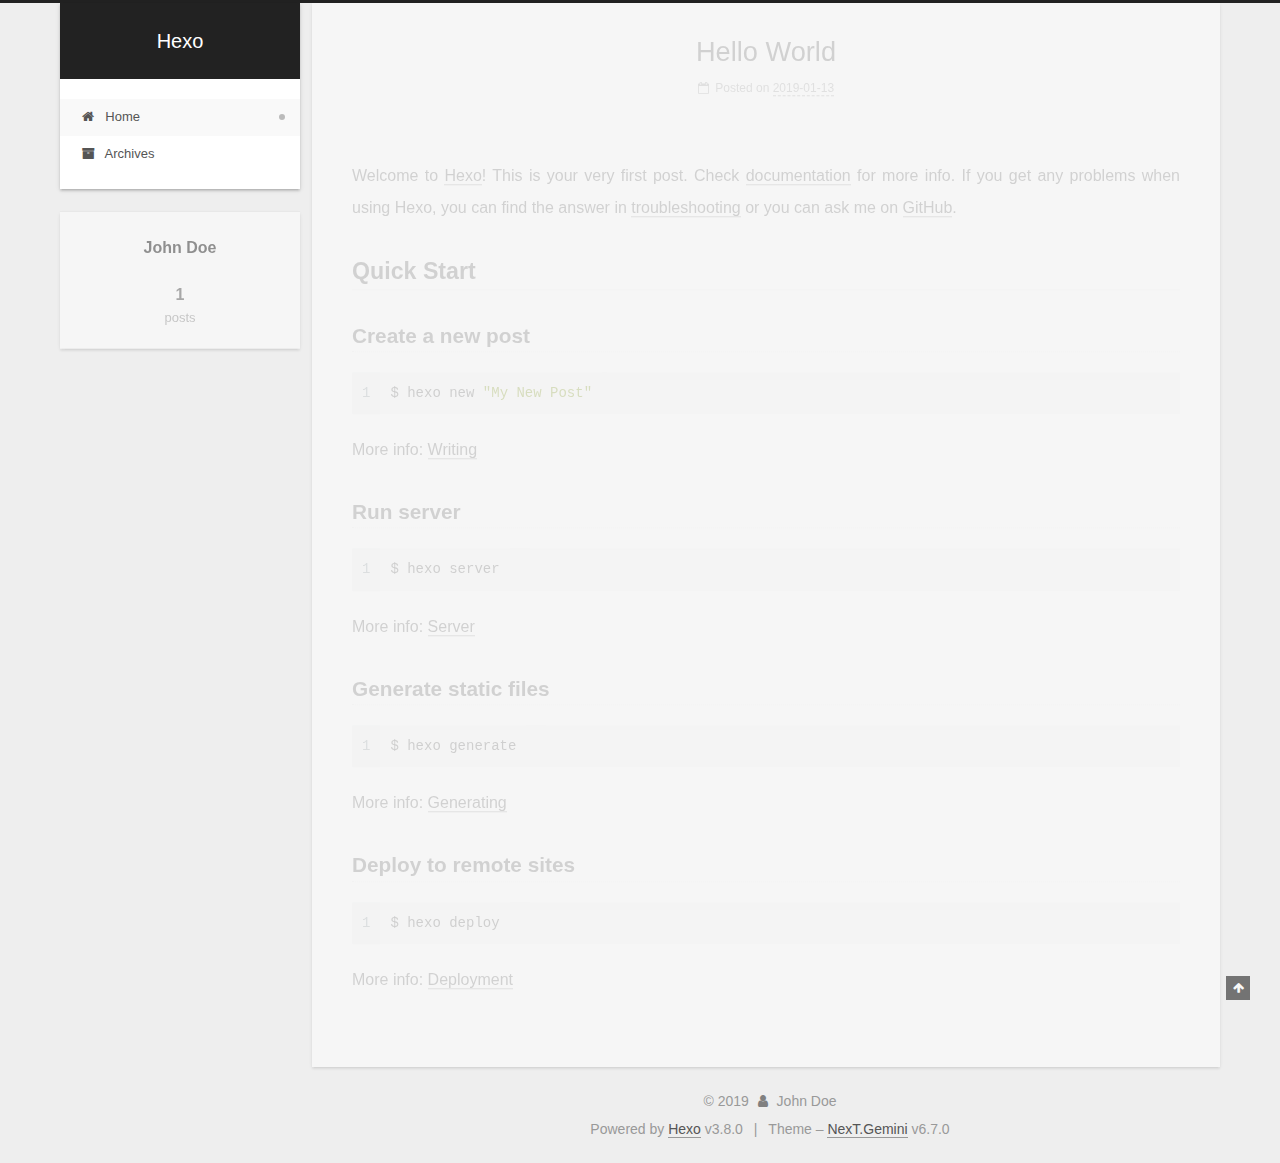
<file: index.html>
<!DOCTYPE html>












  


<html class="theme-next gemini use-motion" lang="">
<head><meta name="generator" content="Hexo 3.8.0">
  <meta charset="UTF-8">
<meta http-equiv="X-UA-Compatible" content="IE=edge">
<meta name="viewport" content="width=device-width, initial-scale=1, maximum-scale=2">
<meta name="theme-color" content="#222">


























<link rel="stylesheet" href="/lib/font-awesome/css/font-awesome.min.css?v=4.6.2">

<link rel="stylesheet" href="/css/main.css?v=6.7.0">


  <link rel="apple-touch-icon" sizes="180x180" href="/images/apple-touch-icon-next.png?v=6.7.0">


  <link rel="icon" type="image/png" sizes="32x32" href="/images/favicon-32x32-next.png?v=6.7.0">


  <link rel="icon" type="image/png" sizes="16x16" href="/images/favicon-16x16-next.png?v=6.7.0">


  <link rel="mask-icon" href="/images/logo.svg?v=6.7.0" color="#222">







<script id="hexo.configurations">
  var NexT = window.NexT || {};
  var CONFIG = {
    root: '/',
    scheme: 'Gemini',
    version: '6.7.0',
    sidebar: {"position":"left","display":"post","offset":12,"b2t":false,"scrollpercent":false,"onmobile":false},
    fancybox: false,
    fastclick: false,
    lazyload: false,
    tabs: true,
    motion: {"enable":true,"async":false,"transition":{"post_block":"fadeIn","post_header":"slideDownIn","post_body":"slideDownIn","coll_header":"slideLeftIn","sidebar":"slideUpIn"}},
    algolia: {
      applicationID: '',
      apiKey: '',
      indexName: '',
      hits: {"per_page":10},
      labels: {"input_placeholder":"Search for Posts","hits_empty":"We didn't find any results for the search: ${query}","hits_stats":"${hits} results found in ${time} ms"}
    }
  };
</script>


  




  <meta property="og:type" content="website">
<meta property="og:title" content="Hexo">
<meta property="og:url" content="http://yoursite.com/index.html">
<meta property="og:site_name" content="Hexo">
<meta property="og:locale" content="default">
<meta name="twitter:card" content="summary">
<meta name="twitter:title" content="Hexo">






  <link rel="canonical" href="http://yoursite.com/">



<script id="page.configurations">
  CONFIG.page = {
    sidebar: "",
  };
</script>

  <title>Hexo</title>
  












  <noscript>
  <style>
  .use-motion .motion-element,
  .use-motion .brand,
  .use-motion .menu-item,
  .sidebar-inner,
  .use-motion .post-block,
  .use-motion .pagination,
  .use-motion .comments,
  .use-motion .post-header,
  .use-motion .post-body,
  .use-motion .collection-title { opacity: initial; }

  .use-motion .logo,
  .use-motion .site-title,
  .use-motion .site-subtitle {
    opacity: initial;
    top: initial;
  }

  .use-motion .logo-line-before i { left: initial; }
  .use-motion .logo-line-after i { right: initial; }
  </style>
</noscript>

</head>

<body itemscope="" itemtype="http://schema.org/WebPage" lang="default">

  
  
    
  

  <div class="container sidebar-position-left 
  page-home">
    <div class="headband"></div>

    <header id="header" class="header" itemscope="" itemtype="http://schema.org/WPHeader">
      <div class="header-inner"><div class="site-brand-wrapper">
  <div class="site-meta">
    

    <div class="custom-logo-site-title">
      <a href="/" class="brand" rel="start">
        <span class="logo-line-before"><i></i></span>
        <span class="site-title">Hexo</span>
        <span class="logo-line-after"><i></i></span>
      </a>
    </div>
    
    
  </div>

  <div class="site-nav-toggle">
    <button aria-label="Toggle navigation bar">
      <span class="btn-bar"></span>
      <span class="btn-bar"></span>
      <span class="btn-bar"></span>
    </button>
  </div>
</div>



<nav class="site-nav">
  
    <ul id="menu" class="menu">
      
        
        
        
          
          <li class="menu-item menu-item-home menu-item-active">

    
    
    
      
    

    

    <a href="/" rel="section"><i class="menu-item-icon fa fa-fw fa-home"></i> <br>Home</a>

  </li>
        
        
        
          
          <li class="menu-item menu-item-archives">

    
    
    
      
    

    

    <a href="/archives/" rel="section"><i class="menu-item-icon fa fa-fw fa-archive"></i> <br>Archives</a>

  </li>

      
      
    </ul>
  

  

  
</nav>



  



</div>
    </header>

    


    <main id="main" class="main">
      <div class="main-inner">
        <div class="content-wrap">
          
            

          
          <div id="content" class="content">
            
  <section id="posts" class="posts-expand">
    
      

  

  
  
  

  

  <article class="post post-type-normal" itemscope="" itemtype="http://schema.org/Article">
  
  
  
  <div class="post-block">
    <link itemprop="mainEntityOfPage" href="http://yoursite.com/2019/01/13/hello-world/">

    <span hidden itemprop="author" itemscope="" itemtype="http://schema.org/Person">
      <meta itemprop="name" content="John Doe">
      <meta itemprop="description" content="">
      <meta itemprop="image" content="/images/avatar.gif">
    </span>

    <span hidden itemprop="publisher" itemscope="" itemtype="http://schema.org/Organization">
      <meta itemprop="name" content="Hexo">
    </span>

    
      <header class="post-header">

        
        
          <h1 class="post-title" itemprop="name headline">
                
                
                <a href="/2019/01/13/hello-world/" class="post-title-link" itemprop="url">Hello World</a>
              
            
          </h1>
        

        <div class="post-meta">
          <span class="post-time">

            
            
            

            
              <span class="post-meta-item-icon">
                <i class="fa fa-calendar-o"></i>
              </span>
              
                <span class="post-meta-item-text">Posted on</span>
              

              
                
              

              <time title="Created: 2019-01-13 21:15:46" itemprop="dateCreated datePublished" datetime="2019-01-13T21:15:46+08:00">2019-01-13</time>
            

            
          </span>

          

          
            
          

          
          

          

          

          

        </div>
      </header>
    

    
    
    
    <div class="post-body" itemprop="articleBody">

      
      

      
        
          
            <p>Welcome to <a href="https://hexo.io/" target="_blank" rel="noopener">Hexo</a>! This is your very first post. Check <a href="https://hexo.io/docs/" target="_blank" rel="noopener">documentation</a> for more info. If you get any problems when using Hexo, you can find the answer in <a href="https://hexo.io/docs/troubleshooting.html" target="_blank" rel="noopener">troubleshooting</a> or you can ask me on <a href="https://github.com/hexojs/hexo/issues" target="_blank" rel="noopener">GitHub</a>.</p>
<h2 id="Quick-Start"><a href="#Quick-Start" class="headerlink" title="Quick Start"></a>Quick Start</h2><h3 id="Create-a-new-post"><a href="#Create-a-new-post" class="headerlink" title="Create a new post"></a>Create a new post</h3><figure class="highlight bash"><table><tr><td class="gutter"><pre><span class="line">1</span><br></pre></td><td class="code"><pre><span class="line">$ hexo new <span class="string">"My New Post"</span></span><br></pre></td></tr></table></figure>
<p>More info: <a href="https://hexo.io/docs/writing.html" target="_blank" rel="noopener">Writing</a></p>
<h3 id="Run-server"><a href="#Run-server" class="headerlink" title="Run server"></a>Run server</h3><figure class="highlight bash"><table><tr><td class="gutter"><pre><span class="line">1</span><br></pre></td><td class="code"><pre><span class="line">$ hexo server</span><br></pre></td></tr></table></figure>
<p>More info: <a href="https://hexo.io/docs/server.html" target="_blank" rel="noopener">Server</a></p>
<h3 id="Generate-static-files"><a href="#Generate-static-files" class="headerlink" title="Generate static files"></a>Generate static files</h3><figure class="highlight bash"><table><tr><td class="gutter"><pre><span class="line">1</span><br></pre></td><td class="code"><pre><span class="line">$ hexo generate</span><br></pre></td></tr></table></figure>
<p>More info: <a href="https://hexo.io/docs/generating.html" target="_blank" rel="noopener">Generating</a></p>
<h3 id="Deploy-to-remote-sites"><a href="#Deploy-to-remote-sites" class="headerlink" title="Deploy to remote sites"></a>Deploy to remote sites</h3><figure class="highlight bash"><table><tr><td class="gutter"><pre><span class="line">1</span><br></pre></td><td class="code"><pre><span class="line">$ hexo deploy</span><br></pre></td></tr></table></figure>
<p>More info: <a href="https://hexo.io/docs/deployment.html" target="_blank" rel="noopener">Deployment</a></p>

          
        
      
    </div>

    

    
    
    

    

    
      
    
    

    

    <footer class="post-footer">
      

      

      

      
      
        <div class="post-eof"></div>
      
    </footer>
  </div>
  
  
  
  </article>


    
  </section>

  


          </div>
          

        </div>
        
          
  
  <div class="sidebar-toggle">
    <div class="sidebar-toggle-line-wrap">
      <span class="sidebar-toggle-line sidebar-toggle-line-first"></span>
      <span class="sidebar-toggle-line sidebar-toggle-line-middle"></span>
      <span class="sidebar-toggle-line sidebar-toggle-line-last"></span>
    </div>
  </div>

  <aside id="sidebar" class="sidebar">
    
    <div class="sidebar-inner">

      

      

      <div class="site-overview-wrap sidebar-panel sidebar-panel-active">
        <div class="site-overview">
          <div class="site-author motion-element" itemprop="author" itemscope="" itemtype="http://schema.org/Person">
            
              <p class="site-author-name" itemprop="name">John Doe</p>
              <p class="site-description motion-element" itemprop="description"></p>
          </div>

          
            <nav class="site-state motion-element">
              
                <div class="site-state-item site-state-posts">
                
                  <a href="/archives/">
                
                    <span class="site-state-item-count">1</span>
                    <span class="site-state-item-name">posts</span>
                  </a>
                </div>
              

              

              
            </nav>
          

          

          

          

          
          

          
            
          
          

        </div>
      </div>

      

      

    </div>
  </aside>


        
      </div>
    </main>

    <footer id="footer" class="footer">
      <div class="footer-inner">
        <div class="copyright">&copy; <span itemprop="copyrightYear">2019</span>
  <span class="with-love" id="animate">
    <i class="fa fa-user"></i>
  </span>
  <span class="author" itemprop="copyrightHolder">John Doe</span>

  

  
</div>


  <div class="powered-by">Powered by <a href="https://hexo.io" class="theme-link" rel="noopener" target="_blank">Hexo</a> v3.8.0</div>



  <span class="post-meta-divider">|</span>



  <div class="theme-info">Theme – <a href="https://theme-next.org" class="theme-link" rel="noopener" target="_blank">NexT.Gemini</a> v6.7.0</div>




        








        
      </div>
    </footer>

    
      <div class="back-to-top">
        <i class="fa fa-arrow-up"></i>
        
      </div>
    

    

    

    
  </div>

  

<script>
  if (Object.prototype.toString.call(window.Promise) !== '[object Function]') {
    window.Promise = null;
  }
</script>


























  
  <script src="/lib/jquery/index.js?v=2.1.3"></script>

  
  <script src="/lib/velocity/velocity.min.js?v=1.2.1"></script>

  
  <script src="/lib/velocity/velocity.ui.min.js?v=1.2.1"></script>


  


  <script src="/js/src/utils.js?v=6.7.0"></script>

  <script src="/js/src/motion.js?v=6.7.0"></script>



  
  


  <script src="/js/src/affix.js?v=6.7.0"></script>

  <script src="/js/src/schemes/pisces.js?v=6.7.0"></script>




  

  


  <script src="/js/src/bootstrap.js?v=6.7.0"></script>



  




  





  

  

  

  

  

  

  

  

  

  

  

  

  

</body>
</html>
</file>
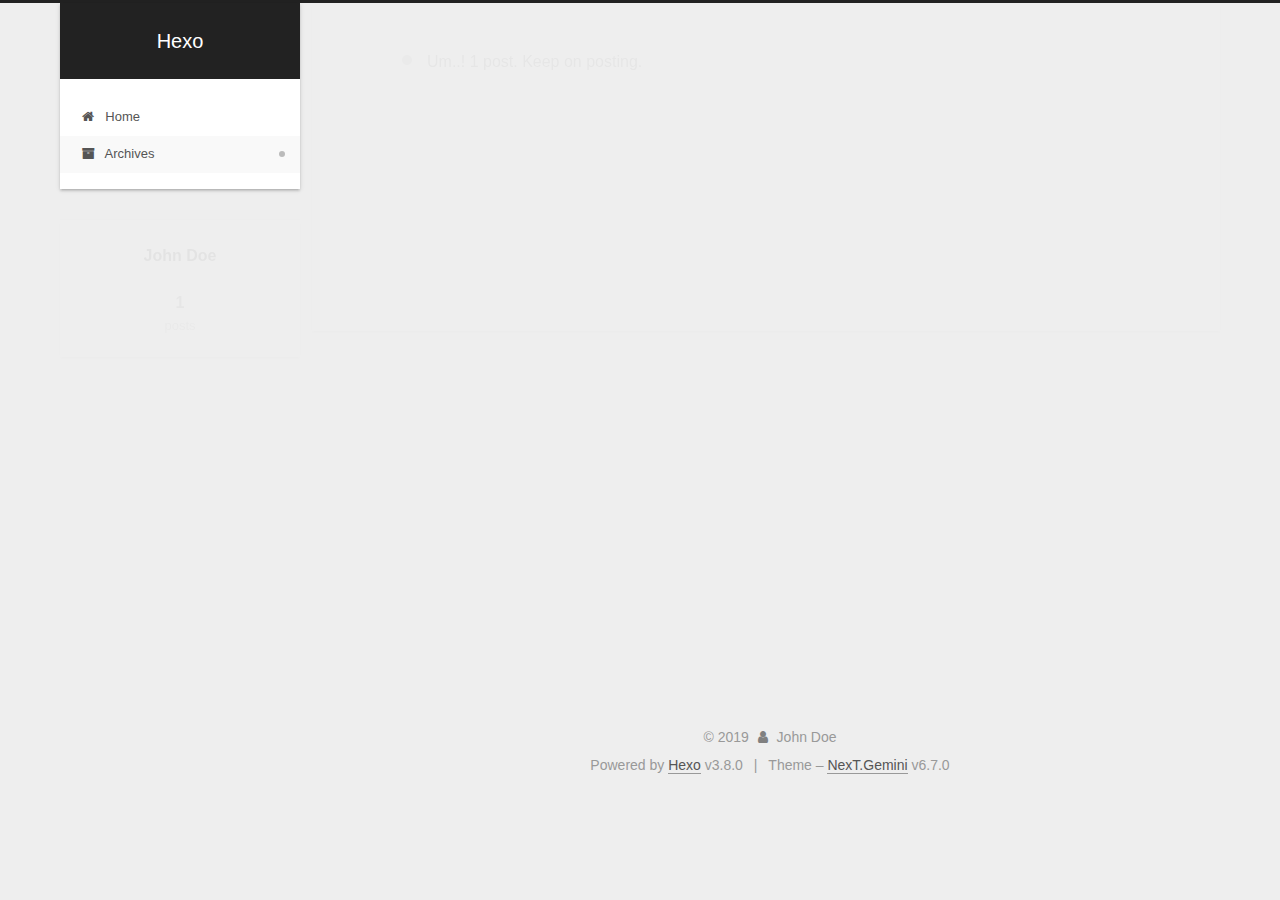
<file: archives/index.html>
<!DOCTYPE html>












  


<html class="theme-next gemini use-motion" lang="">
<head><meta name="generator" content="Hexo 3.8.0">
  <meta charset="UTF-8">
<meta http-equiv="X-UA-Compatible" content="IE=edge">
<meta name="viewport" content="width=device-width, initial-scale=1, maximum-scale=2">
<meta name="theme-color" content="#222">


























<link rel="stylesheet" href="/lib/font-awesome/css/font-awesome.min.css?v=4.6.2">

<link rel="stylesheet" href="/css/main.css?v=6.7.0">


  <link rel="apple-touch-icon" sizes="180x180" href="/images/apple-touch-icon-next.png?v=6.7.0">


  <link rel="icon" type="image/png" sizes="32x32" href="/images/favicon-32x32-next.png?v=6.7.0">


  <link rel="icon" type="image/png" sizes="16x16" href="/images/favicon-16x16-next.png?v=6.7.0">


  <link rel="mask-icon" href="/images/logo.svg?v=6.7.0" color="#222">







<script id="hexo.configurations">
  var NexT = window.NexT || {};
  var CONFIG = {
    root: '/',
    scheme: 'Gemini',
    version: '6.7.0',
    sidebar: {"position":"left","display":"post","offset":12,"b2t":false,"scrollpercent":false,"onmobile":false},
    fancybox: false,
    fastclick: false,
    lazyload: false,
    tabs: true,
    motion: {"enable":true,"async":false,"transition":{"post_block":"fadeIn","post_header":"slideDownIn","post_body":"slideDownIn","coll_header":"slideLeftIn","sidebar":"slideUpIn"}},
    algolia: {
      applicationID: '',
      apiKey: '',
      indexName: '',
      hits: {"per_page":10},
      labels: {"input_placeholder":"Search for Posts","hits_empty":"We didn't find any results for the search: ${query}","hits_stats":"${hits} results found in ${time} ms"}
    }
  };
</script>


  




  <meta property="og:type" content="website">
<meta property="og:title" content="Hexo">
<meta property="og:url" content="http://yoursite.com/archives/index.html">
<meta property="og:site_name" content="Hexo">
<meta property="og:locale" content="default">
<meta name="twitter:card" content="summary">
<meta name="twitter:title" content="Hexo">






  <link rel="canonical" href="http://yoursite.com/archives/">



<script id="page.configurations">
  CONFIG.page = {
    sidebar: "",
  };
</script>

  <title>Archive | Hexo</title>
  












  <noscript>
  <style>
  .use-motion .motion-element,
  .use-motion .brand,
  .use-motion .menu-item,
  .sidebar-inner,
  .use-motion .post-block,
  .use-motion .pagination,
  .use-motion .comments,
  .use-motion .post-header,
  .use-motion .post-body,
  .use-motion .collection-title { opacity: initial; }

  .use-motion .logo,
  .use-motion .site-title,
  .use-motion .site-subtitle {
    opacity: initial;
    top: initial;
  }

  .use-motion .logo-line-before i { left: initial; }
  .use-motion .logo-line-after i { right: initial; }
  </style>
</noscript>

</head>

<body itemscope="" itemtype="http://schema.org/WebPage" lang="default">

  
  
    
  

  <div class="container sidebar-position-left page-archive">
    <div class="headband"></div>

    <header id="header" class="header" itemscope="" itemtype="http://schema.org/WPHeader">
      <div class="header-inner"><div class="site-brand-wrapper">
  <div class="site-meta">
    

    <div class="custom-logo-site-title">
      <a href="/" class="brand" rel="start">
        <span class="logo-line-before"><i></i></span>
        <span class="site-title">Hexo</span>
        <span class="logo-line-after"><i></i></span>
      </a>
    </div>
    
    
  </div>

  <div class="site-nav-toggle">
    <button aria-label="Toggle navigation bar">
      <span class="btn-bar"></span>
      <span class="btn-bar"></span>
      <span class="btn-bar"></span>
    </button>
  </div>
</div>



<nav class="site-nav">
  
    <ul id="menu" class="menu">
      
        
        
        
          
          <li class="menu-item menu-item-home">

    
    
    
      
    

    

    <a href="/" rel="section"><i class="menu-item-icon fa fa-fw fa-home"></i> <br>Home</a>

  </li>
        
        
        
          
          <li class="menu-item menu-item-archives menu-item-active">

    
    
    
      
    

    

    <a href="/archives/" rel="section"><i class="menu-item-icon fa fa-fw fa-archive"></i> <br>Archives</a>

  </li>

      
      
    </ul>
  

  

  
</nav>



  



</div>
    </header>

    


    <main id="main" class="main">
      <div class="main-inner">
        <div class="content-wrap">
          
            

    
    
      
      
    
      
      
    
    

  


          
          <div id="content" class="content">
            

  
  
  
  <div class="post-block archive">
    <div id="posts" class="posts-collapse">
      <span class="archive-move-on"></span>

      
      <span class="archive-page-counter">
        
        
        
          
        
        Um..! 1 post. Keep on posting.
      </span>
      

      

        
        
        

        
          
          <div class="collection-title">
            <h1 class="archive-year" id="archive-year-2019">2019</h1>
          </div>
        
        

        

  <article class="post post-type-normal" itemscope="" itemtype="http://schema.org/Article">
    <header class="post-header">

      <h2 class="post-title">
        
          <a class="post-title-link" href="/2019/01/13/hello-world/" itemprop="url">
            
              <span itemprop="name">Hello World</span>
            
          </a>
        
      </h2>

      <div class="post-meta">
        <time class="post-time" itemprop="dateCreated" datetime="2019-01-13T21:15:46+08:00" content="2019-01-13">
          01-13
        </time>
      </div>

    </header>
  </article>



      

    </div>
  </div>
  
  
  

  



          </div>
          

        </div>
        
          
  
  <div class="sidebar-toggle">
    <div class="sidebar-toggle-line-wrap">
      <span class="sidebar-toggle-line sidebar-toggle-line-first"></span>
      <span class="sidebar-toggle-line sidebar-toggle-line-middle"></span>
      <span class="sidebar-toggle-line sidebar-toggle-line-last"></span>
    </div>
  </div>

  <aside id="sidebar" class="sidebar">
    
    <div class="sidebar-inner">

      

      

      <div class="site-overview-wrap sidebar-panel sidebar-panel-active">
        <div class="site-overview">
          <div class="site-author motion-element" itemprop="author" itemscope="" itemtype="http://schema.org/Person">
            
              <p class="site-author-name" itemprop="name">John Doe</p>
              <p class="site-description motion-element" itemprop="description"></p>
          </div>

          
            <nav class="site-state motion-element">
              
                <div class="site-state-item site-state-posts">
                
                  <a href="/archives/">
                
                    <span class="site-state-item-count">1</span>
                    <span class="site-state-item-name">posts</span>
                  </a>
                </div>
              

              

              
            </nav>
          

          

          

          

          
          

          
            
          
          

        </div>
      </div>

      

      

    </div>
  </aside>


        
      </div>
    </main>

    <footer id="footer" class="footer">
      <div class="footer-inner">
        <div class="copyright">&copy; <span itemprop="copyrightYear">2019</span>
  <span class="with-love" id="animate">
    <i class="fa fa-user"></i>
  </span>
  <span class="author" itemprop="copyrightHolder">John Doe</span>

  

  
</div>


  <div class="powered-by">Powered by <a href="https://hexo.io" class="theme-link" rel="noopener" target="_blank">Hexo</a> v3.8.0</div>



  <span class="post-meta-divider">|</span>



  <div class="theme-info">Theme – <a href="https://theme-next.org" class="theme-link" rel="noopener" target="_blank">NexT.Gemini</a> v6.7.0</div>




        








        
      </div>
    </footer>

    
      <div class="back-to-top">
        <i class="fa fa-arrow-up"></i>
        
      </div>
    

    

    

    
  </div>

  

<script>
  if (Object.prototype.toString.call(window.Promise) !== '[object Function]') {
    window.Promise = null;
  }
</script>


























  
  <script src="/lib/jquery/index.js?v=2.1.3"></script>

  
  <script src="/lib/velocity/velocity.min.js?v=1.2.1"></script>

  
  <script src="/lib/velocity/velocity.ui.min.js?v=1.2.1"></script>


  


  <script src="/js/src/utils.js?v=6.7.0"></script>

  <script src="/js/src/motion.js?v=6.7.0"></script>



  
  


  <script src="/js/src/affix.js?v=6.7.0"></script>

  <script src="/js/src/schemes/pisces.js?v=6.7.0"></script>




  

  


  <script src="/js/src/bootstrap.js?v=6.7.0"></script>



  




  





  

  

  

  

  

  

  

  

  

  

  

  

  

</body>
</html>
</file>
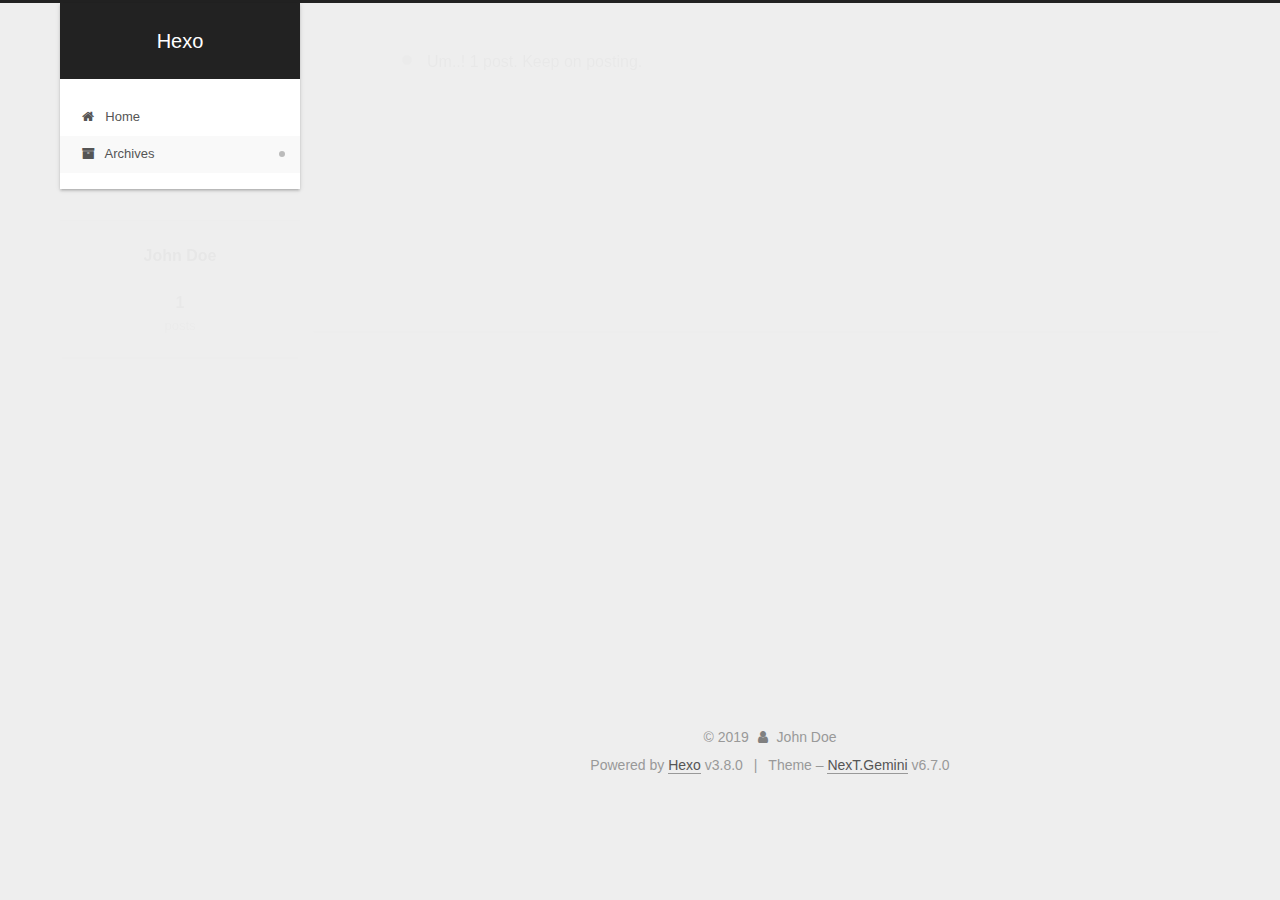
<file: archives/2019/index.html>
<!DOCTYPE html>












  


<html class="theme-next gemini use-motion" lang="">
<head><meta name="generator" content="Hexo 3.8.0">
  <meta charset="UTF-8">
<meta http-equiv="X-UA-Compatible" content="IE=edge">
<meta name="viewport" content="width=device-width, initial-scale=1, maximum-scale=2">
<meta name="theme-color" content="#222">


























<link rel="stylesheet" href="/lib/font-awesome/css/font-awesome.min.css?v=4.6.2">

<link rel="stylesheet" href="/css/main.css?v=6.7.0">


  <link rel="apple-touch-icon" sizes="180x180" href="/images/apple-touch-icon-next.png?v=6.7.0">


  <link rel="icon" type="image/png" sizes="32x32" href="/images/favicon-32x32-next.png?v=6.7.0">


  <link rel="icon" type="image/png" sizes="16x16" href="/images/favicon-16x16-next.png?v=6.7.0">


  <link rel="mask-icon" href="/images/logo.svg?v=6.7.0" color="#222">







<script id="hexo.configurations">
  var NexT = window.NexT || {};
  var CONFIG = {
    root: '/',
    scheme: 'Gemini',
    version: '6.7.0',
    sidebar: {"position":"left","display":"post","offset":12,"b2t":false,"scrollpercent":false,"onmobile":false},
    fancybox: false,
    fastclick: false,
    lazyload: false,
    tabs: true,
    motion: {"enable":true,"async":false,"transition":{"post_block":"fadeIn","post_header":"slideDownIn","post_body":"slideDownIn","coll_header":"slideLeftIn","sidebar":"slideUpIn"}},
    algolia: {
      applicationID: '',
      apiKey: '',
      indexName: '',
      hits: {"per_page":10},
      labels: {"input_placeholder":"Search for Posts","hits_empty":"We didn't find any results for the search: ${query}","hits_stats":"${hits} results found in ${time} ms"}
    }
  };
</script>


  




  <meta property="og:type" content="website">
<meta property="og:title" content="Hexo">
<meta property="og:url" content="http://yoursite.com/archives/2019/index.html">
<meta property="og:site_name" content="Hexo">
<meta property="og:locale" content="default">
<meta name="twitter:card" content="summary">
<meta name="twitter:title" content="Hexo">






  <link rel="canonical" href="http://yoursite.com/archives/2019/">



<script id="page.configurations">
  CONFIG.page = {
    sidebar: "",
  };
</script>

  <title>Archive | Hexo</title>
  












  <noscript>
  <style>
  .use-motion .motion-element,
  .use-motion .brand,
  .use-motion .menu-item,
  .sidebar-inner,
  .use-motion .post-block,
  .use-motion .pagination,
  .use-motion .comments,
  .use-motion .post-header,
  .use-motion .post-body,
  .use-motion .collection-title { opacity: initial; }

  .use-motion .logo,
  .use-motion .site-title,
  .use-motion .site-subtitle {
    opacity: initial;
    top: initial;
  }

  .use-motion .logo-line-before i { left: initial; }
  .use-motion .logo-line-after i { right: initial; }
  </style>
</noscript>

</head>

<body itemscope="" itemtype="http://schema.org/WebPage" lang="default">

  
  
    
  

  <div class="container sidebar-position-left page-archive">
    <div class="headband"></div>

    <header id="header" class="header" itemscope="" itemtype="http://schema.org/WPHeader">
      <div class="header-inner"><div class="site-brand-wrapper">
  <div class="site-meta">
    

    <div class="custom-logo-site-title">
      <a href="/" class="brand" rel="start">
        <span class="logo-line-before"><i></i></span>
        <span class="site-title">Hexo</span>
        <span class="logo-line-after"><i></i></span>
      </a>
    </div>
    
    
  </div>

  <div class="site-nav-toggle">
    <button aria-label="Toggle navigation bar">
      <span class="btn-bar"></span>
      <span class="btn-bar"></span>
      <span class="btn-bar"></span>
    </button>
  </div>
</div>



<nav class="site-nav">
  
    <ul id="menu" class="menu">
      
        
        
        
          
          <li class="menu-item menu-item-home">

    
    
    
      
    

    

    <a href="/" rel="section"><i class="menu-item-icon fa fa-fw fa-home"></i> <br>Home</a>

  </li>
        
        
        
          
          <li class="menu-item menu-item-archives menu-item-active">

    
    
    
      
    

    

    <a href="/archives/" rel="section"><i class="menu-item-icon fa fa-fw fa-archive"></i> <br>Archives</a>

  </li>

      
      
    </ul>
  

  

  
</nav>



  



</div>
    </header>

    


    <main id="main" class="main">
      <div class="main-inner">
        <div class="content-wrap">
          
            

    
    
      
      
    
      
      
    
    

  


          
          <div id="content" class="content">
            

  
  
  
  <div class="post-block archive">
    <div id="posts" class="posts-collapse">
      <span class="archive-move-on"></span>

      
      <span class="archive-page-counter">
        
        
        
          
        
        Um..! 1 post. Keep on posting.
      </span>
      

      

        
        
        

        
          
          <div class="collection-title">
            <h1 class="archive-year" id="archive-year-2019">2019</h1>
          </div>
        
        

        

  <article class="post post-type-normal" itemscope="" itemtype="http://schema.org/Article">
    <header class="post-header">

      <h2 class="post-title">
        
          <a class="post-title-link" href="/2019/01/13/hello-world/" itemprop="url">
            
              <span itemprop="name">Hello World</span>
            
          </a>
        
      </h2>

      <div class="post-meta">
        <time class="post-time" itemprop="dateCreated" datetime="2019-01-13T21:15:46+08:00" content="2019-01-13">
          01-13
        </time>
      </div>

    </header>
  </article>



      

    </div>
  </div>
  
  
  

  



          </div>
          

        </div>
        
          
  
  <div class="sidebar-toggle">
    <div class="sidebar-toggle-line-wrap">
      <span class="sidebar-toggle-line sidebar-toggle-line-first"></span>
      <span class="sidebar-toggle-line sidebar-toggle-line-middle"></span>
      <span class="sidebar-toggle-line sidebar-toggle-line-last"></span>
    </div>
  </div>

  <aside id="sidebar" class="sidebar">
    
    <div class="sidebar-inner">

      

      

      <div class="site-overview-wrap sidebar-panel sidebar-panel-active">
        <div class="site-overview">
          <div class="site-author motion-element" itemprop="author" itemscope="" itemtype="http://schema.org/Person">
            
              <p class="site-author-name" itemprop="name">John Doe</p>
              <p class="site-description motion-element" itemprop="description"></p>
          </div>

          
            <nav class="site-state motion-element">
              
                <div class="site-state-item site-state-posts">
                
                  <a href="/archives/">
                
                    <span class="site-state-item-count">1</span>
                    <span class="site-state-item-name">posts</span>
                  </a>
                </div>
              

              

              
            </nav>
          

          

          

          

          
          

          
            
          
          

        </div>
      </div>

      

      

    </div>
  </aside>


        
      </div>
    </main>

    <footer id="footer" class="footer">
      <div class="footer-inner">
        <div class="copyright">&copy; <span itemprop="copyrightYear">2019</span>
  <span class="with-love" id="animate">
    <i class="fa fa-user"></i>
  </span>
  <span class="author" itemprop="copyrightHolder">John Doe</span>

  

  
</div>


  <div class="powered-by">Powered by <a href="https://hexo.io" class="theme-link" rel="noopener" target="_blank">Hexo</a> v3.8.0</div>



  <span class="post-meta-divider">|</span>



  <div class="theme-info">Theme – <a href="https://theme-next.org" class="theme-link" rel="noopener" target="_blank">NexT.Gemini</a> v6.7.0</div>




        








        
      </div>
    </footer>

    
      <div class="back-to-top">
        <i class="fa fa-arrow-up"></i>
        
      </div>
    

    

    

    
  </div>

  

<script>
  if (Object.prototype.toString.call(window.Promise) !== '[object Function]') {
    window.Promise = null;
  }
</script>


























  
  <script src="/lib/jquery/index.js?v=2.1.3"></script>

  
  <script src="/lib/velocity/velocity.min.js?v=1.2.1"></script>

  
  <script src="/lib/velocity/velocity.ui.min.js?v=1.2.1"></script>


  


  <script src="/js/src/utils.js?v=6.7.0"></script>

  <script src="/js/src/motion.js?v=6.7.0"></script>



  
  


  <script src="/js/src/affix.js?v=6.7.0"></script>

  <script src="/js/src/schemes/pisces.js?v=6.7.0"></script>




  

  


  <script src="/js/src/bootstrap.js?v=6.7.0"></script>



  




  





  

  

  

  

  

  

  

  

  

  

  

  

  

</body>
</html>
</file>
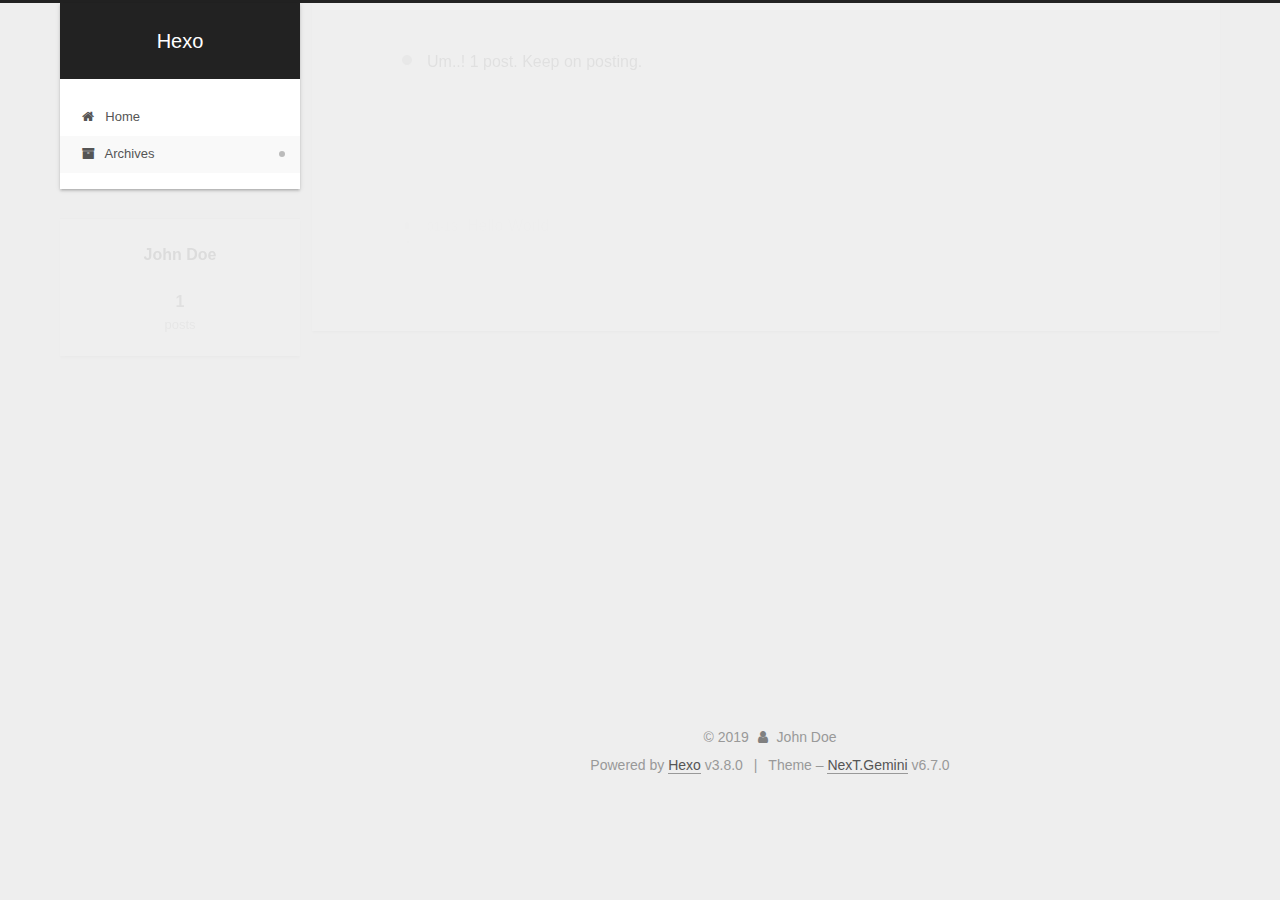
<file: archives/2019/01/index.html>
<!DOCTYPE html>












  


<html class="theme-next gemini use-motion" lang="">
<head><meta name="generator" content="Hexo 3.8.0">
  <meta charset="UTF-8">
<meta http-equiv="X-UA-Compatible" content="IE=edge">
<meta name="viewport" content="width=device-width, initial-scale=1, maximum-scale=2">
<meta name="theme-color" content="#222">


























<link rel="stylesheet" href="/lib/font-awesome/css/font-awesome.min.css?v=4.6.2">

<link rel="stylesheet" href="/css/main.css?v=6.7.0">


  <link rel="apple-touch-icon" sizes="180x180" href="/images/apple-touch-icon-next.png?v=6.7.0">


  <link rel="icon" type="image/png" sizes="32x32" href="/images/favicon-32x32-next.png?v=6.7.0">


  <link rel="icon" type="image/png" sizes="16x16" href="/images/favicon-16x16-next.png?v=6.7.0">


  <link rel="mask-icon" href="/images/logo.svg?v=6.7.0" color="#222">







<script id="hexo.configurations">
  var NexT = window.NexT || {};
  var CONFIG = {
    root: '/',
    scheme: 'Gemini',
    version: '6.7.0',
    sidebar: {"position":"left","display":"post","offset":12,"b2t":false,"scrollpercent":false,"onmobile":false},
    fancybox: false,
    fastclick: false,
    lazyload: false,
    tabs: true,
    motion: {"enable":true,"async":false,"transition":{"post_block":"fadeIn","post_header":"slideDownIn","post_body":"slideDownIn","coll_header":"slideLeftIn","sidebar":"slideUpIn"}},
    algolia: {
      applicationID: '',
      apiKey: '',
      indexName: '',
      hits: {"per_page":10},
      labels: {"input_placeholder":"Search for Posts","hits_empty":"We didn't find any results for the search: ${query}","hits_stats":"${hits} results found in ${time} ms"}
    }
  };
</script>


  




  <meta property="og:type" content="website">
<meta property="og:title" content="Hexo">
<meta property="og:url" content="http://yoursite.com/archives/2019/01/index.html">
<meta property="og:site_name" content="Hexo">
<meta property="og:locale" content="default">
<meta name="twitter:card" content="summary">
<meta name="twitter:title" content="Hexo">






  <link rel="canonical" href="http://yoursite.com/archives/2019/01/">



<script id="page.configurations">
  CONFIG.page = {
    sidebar: "",
  };
</script>

  <title>Archive | Hexo</title>
  












  <noscript>
  <style>
  .use-motion .motion-element,
  .use-motion .brand,
  .use-motion .menu-item,
  .sidebar-inner,
  .use-motion .post-block,
  .use-motion .pagination,
  .use-motion .comments,
  .use-motion .post-header,
  .use-motion .post-body,
  .use-motion .collection-title { opacity: initial; }

  .use-motion .logo,
  .use-motion .site-title,
  .use-motion .site-subtitle {
    opacity: initial;
    top: initial;
  }

  .use-motion .logo-line-before i { left: initial; }
  .use-motion .logo-line-after i { right: initial; }
  </style>
</noscript>

</head>

<body itemscope="" itemtype="http://schema.org/WebPage" lang="default">

  
  
    
  

  <div class="container sidebar-position-left page-archive">
    <div class="headband"></div>

    <header id="header" class="header" itemscope="" itemtype="http://schema.org/WPHeader">
      <div class="header-inner"><div class="site-brand-wrapper">
  <div class="site-meta">
    

    <div class="custom-logo-site-title">
      <a href="/" class="brand" rel="start">
        <span class="logo-line-before"><i></i></span>
        <span class="site-title">Hexo</span>
        <span class="logo-line-after"><i></i></span>
      </a>
    </div>
    
    
  </div>

  <div class="site-nav-toggle">
    <button aria-label="Toggle navigation bar">
      <span class="btn-bar"></span>
      <span class="btn-bar"></span>
      <span class="btn-bar"></span>
    </button>
  </div>
</div>



<nav class="site-nav">
  
    <ul id="menu" class="menu">
      
        
        
        
          
          <li class="menu-item menu-item-home">

    
    
    
      
    

    

    <a href="/" rel="section"><i class="menu-item-icon fa fa-fw fa-home"></i> <br>Home</a>

  </li>
        
        
        
          
          <li class="menu-item menu-item-archives menu-item-active">

    
    
    
      
    

    

    <a href="/archives/" rel="section"><i class="menu-item-icon fa fa-fw fa-archive"></i> <br>Archives</a>

  </li>

      
      
    </ul>
  

  

  
</nav>



  



</div>
    </header>

    


    <main id="main" class="main">
      <div class="main-inner">
        <div class="content-wrap">
          
            

    
    
      
      
    
      
      
    
    

  


          
          <div id="content" class="content">
            

  
  
  
  <div class="post-block archive">
    <div id="posts" class="posts-collapse">
      <span class="archive-move-on"></span>

      
      <span class="archive-page-counter">
        
        
        
          
        
        Um..! 1 post. Keep on posting.
      </span>
      

      

        
        
        

        
          
          <div class="collection-title">
            <h1 class="archive-year" id="archive-year-2019">2019</h1>
          </div>
        
        

        

  <article class="post post-type-normal" itemscope="" itemtype="http://schema.org/Article">
    <header class="post-header">

      <h2 class="post-title">
        
          <a class="post-title-link" href="/2019/01/13/hello-world/" itemprop="url">
            
              <span itemprop="name">Hello World</span>
            
          </a>
        
      </h2>

      <div class="post-meta">
        <time class="post-time" itemprop="dateCreated" datetime="2019-01-13T21:15:46+08:00" content="2019-01-13">
          01-13
        </time>
      </div>

    </header>
  </article>



      

    </div>
  </div>
  
  
  

  



          </div>
          

        </div>
        
          
  
  <div class="sidebar-toggle">
    <div class="sidebar-toggle-line-wrap">
      <span class="sidebar-toggle-line sidebar-toggle-line-first"></span>
      <span class="sidebar-toggle-line sidebar-toggle-line-middle"></span>
      <span class="sidebar-toggle-line sidebar-toggle-line-last"></span>
    </div>
  </div>

  <aside id="sidebar" class="sidebar">
    
    <div class="sidebar-inner">

      

      

      <div class="site-overview-wrap sidebar-panel sidebar-panel-active">
        <div class="site-overview">
          <div class="site-author motion-element" itemprop="author" itemscope="" itemtype="http://schema.org/Person">
            
              <p class="site-author-name" itemprop="name">John Doe</p>
              <p class="site-description motion-element" itemprop="description"></p>
          </div>

          
            <nav class="site-state motion-element">
              
                <div class="site-state-item site-state-posts">
                
                  <a href="/archives/">
                
                    <span class="site-state-item-count">1</span>
                    <span class="site-state-item-name">posts</span>
                  </a>
                </div>
              

              

              
            </nav>
          

          

          

          

          
          

          
            
          
          

        </div>
      </div>

      

      

    </div>
  </aside>


        
      </div>
    </main>

    <footer id="footer" class="footer">
      <div class="footer-inner">
        <div class="copyright">&copy; <span itemprop="copyrightYear">2019</span>
  <span class="with-love" id="animate">
    <i class="fa fa-user"></i>
  </span>
  <span class="author" itemprop="copyrightHolder">John Doe</span>

  

  
</div>


  <div class="powered-by">Powered by <a href="https://hexo.io" class="theme-link" rel="noopener" target="_blank">Hexo</a> v3.8.0</div>



  <span class="post-meta-divider">|</span>



  <div class="theme-info">Theme – <a href="https://theme-next.org" class="theme-link" rel="noopener" target="_blank">NexT.Gemini</a> v6.7.0</div>




        








        
      </div>
    </footer>

    
      <div class="back-to-top">
        <i class="fa fa-arrow-up"></i>
        
      </div>
    

    

    

    
  </div>

  

<script>
  if (Object.prototype.toString.call(window.Promise) !== '[object Function]') {
    window.Promise = null;
  }
</script>


























  
  <script src="/lib/jquery/index.js?v=2.1.3"></script>

  
  <script src="/lib/velocity/velocity.min.js?v=1.2.1"></script>

  
  <script src="/lib/velocity/velocity.ui.min.js?v=1.2.1"></script>


  


  <script src="/js/src/utils.js?v=6.7.0"></script>

  <script src="/js/src/motion.js?v=6.7.0"></script>



  
  


  <script src="/js/src/affix.js?v=6.7.0"></script>

  <script src="/js/src/schemes/pisces.js?v=6.7.0"></script>




  

  


  <script src="/js/src/bootstrap.js?v=6.7.0"></script>



  




  





  

  

  

  

  

  

  

  

  

  

  

  

  

</body>
</html>
</file>
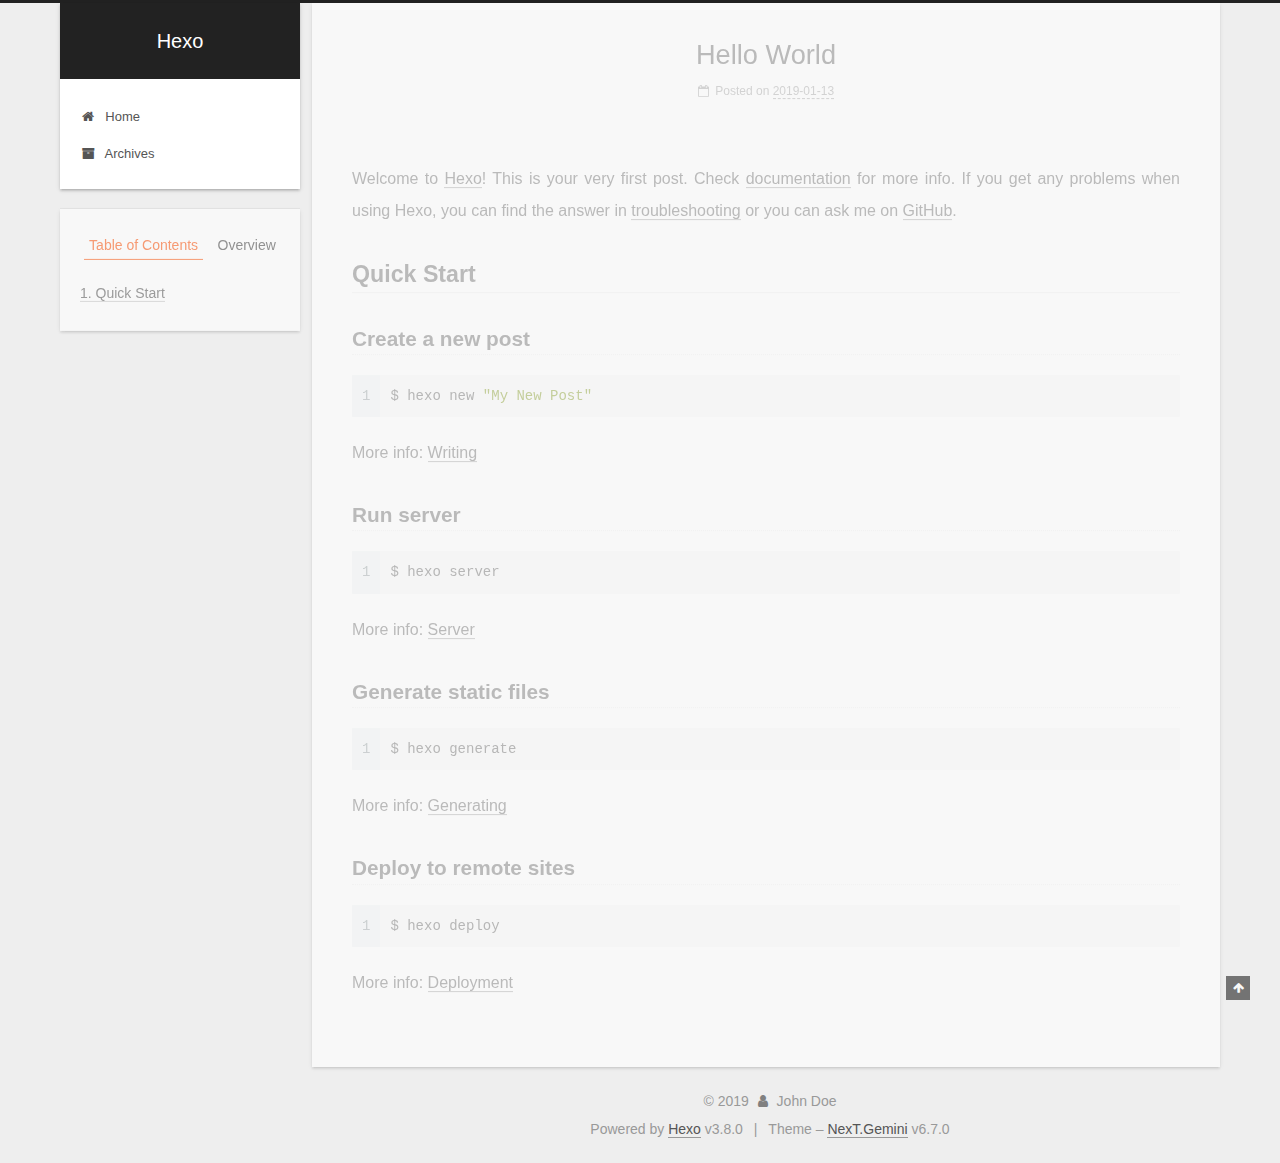
<file: 2019/01/13/hello-world/index.html>
<!DOCTYPE html>












  


<html class="theme-next gemini use-motion" lang="">
<head><meta name="generator" content="Hexo 3.8.0">
  <meta charset="UTF-8">
<meta http-equiv="X-UA-Compatible" content="IE=edge">
<meta name="viewport" content="width=device-width, initial-scale=1, maximum-scale=2">
<meta name="theme-color" content="#222">


























<link rel="stylesheet" href="/lib/font-awesome/css/font-awesome.min.css?v=4.6.2">

<link rel="stylesheet" href="/css/main.css?v=6.7.0">


  <link rel="apple-touch-icon" sizes="180x180" href="/images/apple-touch-icon-next.png?v=6.7.0">


  <link rel="icon" type="image/png" sizes="32x32" href="/images/favicon-32x32-next.png?v=6.7.0">


  <link rel="icon" type="image/png" sizes="16x16" href="/images/favicon-16x16-next.png?v=6.7.0">


  <link rel="mask-icon" href="/images/logo.svg?v=6.7.0" color="#222">







<script id="hexo.configurations">
  var NexT = window.NexT || {};
  var CONFIG = {
    root: '/',
    scheme: 'Gemini',
    version: '6.7.0',
    sidebar: {"position":"left","display":"post","offset":12,"b2t":false,"scrollpercent":false,"onmobile":false},
    fancybox: false,
    fastclick: false,
    lazyload: false,
    tabs: true,
    motion: {"enable":true,"async":false,"transition":{"post_block":"fadeIn","post_header":"slideDownIn","post_body":"slideDownIn","coll_header":"slideLeftIn","sidebar":"slideUpIn"}},
    algolia: {
      applicationID: '',
      apiKey: '',
      indexName: '',
      hits: {"per_page":10},
      labels: {"input_placeholder":"Search for Posts","hits_empty":"We didn't find any results for the search: ${query}","hits_stats":"${hits} results found in ${time} ms"}
    }
  };
</script>


  




  <meta name="description" content="Welcome to Hexo! This is your very first post. Check documentation for more info. If you get any problems when using Hexo, you can find the answer in troubleshooting or you can ask me on GitHub. Quick">
<meta property="og:type" content="article">
<meta property="og:title" content="Hello World">
<meta property="og:url" content="http://yoursite.com/2019/01/13/hello-world/index.html">
<meta property="og:site_name" content="Hexo">
<meta property="og:description" content="Welcome to Hexo! This is your very first post. Check documentation for more info. If you get any problems when using Hexo, you can find the answer in troubleshooting or you can ask me on GitHub. Quick">
<meta property="og:locale" content="default">
<meta property="og:updated_time" content="2019-01-13T13:15:46.746Z">
<meta name="twitter:card" content="summary">
<meta name="twitter:title" content="Hello World">
<meta name="twitter:description" content="Welcome to Hexo! This is your very first post. Check documentation for more info. If you get any problems when using Hexo, you can find the answer in troubleshooting or you can ask me on GitHub. Quick">






  <link rel="canonical" href="http://yoursite.com/2019/01/13/hello-world/">



<script id="page.configurations">
  CONFIG.page = {
    sidebar: "",
  };
</script>

  <title>Hello World | Hexo</title>
  












  <noscript>
  <style>
  .use-motion .motion-element,
  .use-motion .brand,
  .use-motion .menu-item,
  .sidebar-inner,
  .use-motion .post-block,
  .use-motion .pagination,
  .use-motion .comments,
  .use-motion .post-header,
  .use-motion .post-body,
  .use-motion .collection-title { opacity: initial; }

  .use-motion .logo,
  .use-motion .site-title,
  .use-motion .site-subtitle {
    opacity: initial;
    top: initial;
  }

  .use-motion .logo-line-before i { left: initial; }
  .use-motion .logo-line-after i { right: initial; }
  </style>
</noscript>

</head>

<body itemscope="" itemtype="http://schema.org/WebPage" lang="default">

  
  
    
  

  <div class="container sidebar-position-left page-post-detail">
    <div class="headband"></div>

    <header id="header" class="header" itemscope="" itemtype="http://schema.org/WPHeader">
      <div class="header-inner"><div class="site-brand-wrapper">
  <div class="site-meta">
    

    <div class="custom-logo-site-title">
      <a href="/" class="brand" rel="start">
        <span class="logo-line-before"><i></i></span>
        <span class="site-title">Hexo</span>
        <span class="logo-line-after"><i></i></span>
      </a>
    </div>
    
    
  </div>

  <div class="site-nav-toggle">
    <button aria-label="Toggle navigation bar">
      <span class="btn-bar"></span>
      <span class="btn-bar"></span>
      <span class="btn-bar"></span>
    </button>
  </div>
</div>



<nav class="site-nav">
  
    <ul id="menu" class="menu">
      
        
        
        
          
          <li class="menu-item menu-item-home">

    
    
    
      
    

    

    <a href="/" rel="section"><i class="menu-item-icon fa fa-fw fa-home"></i> <br>Home</a>

  </li>
        
        
        
          
          <li class="menu-item menu-item-archives">

    
    
    
      
    

    

    <a href="/archives/" rel="section"><i class="menu-item-icon fa fa-fw fa-archive"></i> <br>Archives</a>

  </li>

      
      
    </ul>
  

  

  
</nav>



  



</div>
    </header>

    


    <main id="main" class="main">
      <div class="main-inner">
        <div class="content-wrap">
          
            

          
          <div id="content" class="content">
            

  <div id="posts" class="posts-expand">
    

  

  
  
  

  

  <article class="post post-type-normal" itemscope="" itemtype="http://schema.org/Article">
  
  
  
  <div class="post-block">
    <link itemprop="mainEntityOfPage" href="http://yoursite.com/2019/01/13/hello-world/">

    <span hidden itemprop="author" itemscope="" itemtype="http://schema.org/Person">
      <meta itemprop="name" content="John Doe">
      <meta itemprop="description" content="">
      <meta itemprop="image" content="/images/avatar.gif">
    </span>

    <span hidden itemprop="publisher" itemscope="" itemtype="http://schema.org/Organization">
      <meta itemprop="name" content="Hexo">
    </span>

    
      <header class="post-header">

        
        
          <h1 class="post-title" itemprop="name headline">Hello World

              
            
          </h1>
        

        <div class="post-meta">
          <span class="post-time">

            
            
            

            
              <span class="post-meta-item-icon">
                <i class="fa fa-calendar-o"></i>
              </span>
              
                <span class="post-meta-item-text">Posted on</span>
              

              
                
              

              <time title="Created: 2019-01-13 21:15:46" itemprop="dateCreated datePublished" datetime="2019-01-13T21:15:46+08:00">2019-01-13</time>
            

            
          </span>

          

          
            
          

          
          

          

          

          

        </div>
      </header>
    

    
    
    
    <div class="post-body" itemprop="articleBody">

      
      

      
        <p>Welcome to <a href="https://hexo.io/" target="_blank" rel="noopener">Hexo</a>! This is your very first post. Check <a href="https://hexo.io/docs/" target="_blank" rel="noopener">documentation</a> for more info. If you get any problems when using Hexo, you can find the answer in <a href="https://hexo.io/docs/troubleshooting.html" target="_blank" rel="noopener">troubleshooting</a> or you can ask me on <a href="https://github.com/hexojs/hexo/issues" target="_blank" rel="noopener">GitHub</a>.</p>
<h2 id="Quick-Start"><a href="#Quick-Start" class="headerlink" title="Quick Start"></a>Quick Start</h2><h3 id="Create-a-new-post"><a href="#Create-a-new-post" class="headerlink" title="Create a new post"></a>Create a new post</h3><figure class="highlight bash"><table><tr><td class="gutter"><pre><span class="line">1</span><br></pre></td><td class="code"><pre><span class="line">$ hexo new <span class="string">"My New Post"</span></span><br></pre></td></tr></table></figure>
<p>More info: <a href="https://hexo.io/docs/writing.html" target="_blank" rel="noopener">Writing</a></p>
<h3 id="Run-server"><a href="#Run-server" class="headerlink" title="Run server"></a>Run server</h3><figure class="highlight bash"><table><tr><td class="gutter"><pre><span class="line">1</span><br></pre></td><td class="code"><pre><span class="line">$ hexo server</span><br></pre></td></tr></table></figure>
<p>More info: <a href="https://hexo.io/docs/server.html" target="_blank" rel="noopener">Server</a></p>
<h3 id="Generate-static-files"><a href="#Generate-static-files" class="headerlink" title="Generate static files"></a>Generate static files</h3><figure class="highlight bash"><table><tr><td class="gutter"><pre><span class="line">1</span><br></pre></td><td class="code"><pre><span class="line">$ hexo generate</span><br></pre></td></tr></table></figure>
<p>More info: <a href="https://hexo.io/docs/generating.html" target="_blank" rel="noopener">Generating</a></p>
<h3 id="Deploy-to-remote-sites"><a href="#Deploy-to-remote-sites" class="headerlink" title="Deploy to remote sites"></a>Deploy to remote sites</h3><figure class="highlight bash"><table><tr><td class="gutter"><pre><span class="line">1</span><br></pre></td><td class="code"><pre><span class="line">$ hexo deploy</span><br></pre></td></tr></table></figure>
<p>More info: <a href="https://hexo.io/docs/deployment.html" target="_blank" rel="noopener">Deployment</a></p>

      
    </div>

    

    
    
    

    

    
      
    
    

    

    <footer class="post-footer">
      

      
      
      

      

      
      
    </footer>
  </div>
  
  
  
  </article>


  </div>


          </div>
          

  



        </div>
        
          
  
  <div class="sidebar-toggle">
    <div class="sidebar-toggle-line-wrap">
      <span class="sidebar-toggle-line sidebar-toggle-line-first"></span>
      <span class="sidebar-toggle-line sidebar-toggle-line-middle"></span>
      <span class="sidebar-toggle-line sidebar-toggle-line-last"></span>
    </div>
  </div>

  <aside id="sidebar" class="sidebar">
    
    <div class="sidebar-inner">

      

      
        <ul class="sidebar-nav motion-element">
          <li class="sidebar-nav-toc sidebar-nav-active" data-target="post-toc-wrap">
            Table of Contents
          </li>
          <li class="sidebar-nav-overview" data-target="site-overview-wrap">
            Overview
          </li>
        </ul>
      

      <div class="site-overview-wrap sidebar-panel">
        <div class="site-overview">
          <div class="site-author motion-element" itemprop="author" itemscope="" itemtype="http://schema.org/Person">
            
              <p class="site-author-name" itemprop="name">John Doe</p>
              <p class="site-description motion-element" itemprop="description"></p>
          </div>

          
            <nav class="site-state motion-element">
              
                <div class="site-state-item site-state-posts">
                
                  <a href="/archives/">
                
                    <span class="site-state-item-count">1</span>
                    <span class="site-state-item-name">posts</span>
                  </a>
                </div>
              

              

              
            </nav>
          

          

          

          

          
          

          
            
          
          

        </div>
      </div>

      
      <!--noindex-->
        <div class="post-toc-wrap motion-element sidebar-panel sidebar-panel-active">
          <div class="post-toc">

            
            
            
            

            
              <div class="post-toc-content"><ol class="nav"><li class="nav-item nav-level-2"><a class="nav-link" href="#Quick-Start"><span class="nav-number">1.</span> <span class="nav-text">Quick Start</span></a><ol class="nav-child"><li class="nav-item nav-level-3"><a class="nav-link" href="#Create-a-new-post"><span class="nav-number">1.1.</span> <span class="nav-text">Create a new post</span></a></li><li class="nav-item nav-level-3"><a class="nav-link" href="#Run-server"><span class="nav-number">1.2.</span> <span class="nav-text">Run server</span></a></li><li class="nav-item nav-level-3"><a class="nav-link" href="#Generate-static-files"><span class="nav-number">1.3.</span> <span class="nav-text">Generate static files</span></a></li><li class="nav-item nav-level-3"><a class="nav-link" href="#Deploy-to-remote-sites"><span class="nav-number">1.4.</span> <span class="nav-text">Deploy to remote sites</span></a></li></ol></li></ol></div>
            

          </div>
        </div>
      <!--/noindex-->
      

      

    </div>
  </aside>


        
      </div>
    </main>

    <footer id="footer" class="footer">
      <div class="footer-inner">
        <div class="copyright">&copy; <span itemprop="copyrightYear">2019</span>
  <span class="with-love" id="animate">
    <i class="fa fa-user"></i>
  </span>
  <span class="author" itemprop="copyrightHolder">John Doe</span>

  

  
</div>


  <div class="powered-by">Powered by <a href="https://hexo.io" class="theme-link" rel="noopener" target="_blank">Hexo</a> v3.8.0</div>



  <span class="post-meta-divider">|</span>



  <div class="theme-info">Theme – <a href="https://theme-next.org" class="theme-link" rel="noopener" target="_blank">NexT.Gemini</a> v6.7.0</div>




        








        
      </div>
    </footer>

    
      <div class="back-to-top">
        <i class="fa fa-arrow-up"></i>
        
      </div>
    

    

    

    
  </div>

  

<script>
  if (Object.prototype.toString.call(window.Promise) !== '[object Function]') {
    window.Promise = null;
  }
</script>


























  
  <script src="/lib/jquery/index.js?v=2.1.3"></script>

  
  <script src="/lib/velocity/velocity.min.js?v=1.2.1"></script>

  
  <script src="/lib/velocity/velocity.ui.min.js?v=1.2.1"></script>


  


  <script src="/js/src/utils.js?v=6.7.0"></script>

  <script src="/js/src/motion.js?v=6.7.0"></script>



  
  


  <script src="/js/src/affix.js?v=6.7.0"></script>

  <script src="/js/src/schemes/pisces.js?v=6.7.0"></script>




  
  <script src="/js/src/scrollspy.js?v=6.7.0"></script>
<script src="/js/src/post-details.js?v=6.7.0"></script>



  


  <script src="/js/src/bootstrap.js?v=6.7.0"></script>



  
  





  





  

  

  

  

  

  

  

  

  

  

  

  

  

</body>
</html>
</file>
<file: css/main.css>
/* normalize.css v3.0.2 | MIT License | git.io/normalize */
html {
  font-family: sans-serif; /* 1 */
  -ms-text-size-adjust: 100%; /* 2 */
  -webkit-text-size-adjust: 100%; /* 2 */
}
body {
  margin: 0;
}
article,
aside,
details,
figcaption,
figure,
footer,
header,
hgroup,
main,
menu,
nav,
section,
summary {
  display: block;
}
audio,
canvas,
progress,
video {
  display: inline-block; /* 1 */
  vertical-align: baseline; /* 2 */
}
audio:not([controls]) {
  display: none;
  height: 0;
}
[hidden],
template {
  display: none;
}
a {
  background-color: transparent;
}
a:active,
a:hover {
  outline: 0;
}
abbr[title] {
  border-bottom: 1px dotted;
}
b,
strong {
  font-weight: bold;
}
dfn {
  font-style: italic;
}
h1 {
  font-size: 2em;
  margin: 0.67em 0;
}
mark {
  background: #ff0;
  color: #000;
}
small {
  font-size: 80%;
}
sub,
sup {
  font-size: 75%;
  line-height: 0;
  position: relative;
  vertical-align: baseline;
}
sup {
  top: -0.5em;
}
sub {
  bottom: -0.25em;
}
img {
  border: 0;
}
svg:not(:root) {
  overflow: hidden;
}
figure {
  margin: 1em 40px;
}
hr {
  -moz-box-sizing: content-box;
  box-sizing: content-box;
  height: 0;
}
pre {
  overflow: auto;
}
code,
kbd,
pre,
samp {
  font-family: monospace, monospace;
  font-size: 1em;
}
button,
input,
optgroup,
select,
textarea {
  color: inherit; /* 1 */
  font: inherit; /* 2 */
  margin: 0; /* 3 */
}
button {
  overflow: visible;
}
button,
select {
  text-transform: none;
}
button,
html input[type="button"],
input[type="reset"],
input[type="submit"] {
  -webkit-appearance: button; /* 2 */
  cursor: pointer; /* 3 */
}
button[disabled],
html input[disabled] {
  cursor: default;
}
button::-moz-focus-inner,
input::-moz-focus-inner {
  border: 0;
  padding: 0;
}
input {
  line-height: normal;
}
input[type="checkbox"],
input[type="radio"] {
  box-sizing: border-box; /* 1 */
  padding: 0; /* 2 */
}
input[type="number"]::-webkit-inner-spin-button,
input[type="number"]::-webkit-outer-spin-button {
  height: auto;
}
input[type="search"] {
  -webkit-appearance: textfield; /* 1 */
  -moz-box-sizing: content-box;
  -webkit-box-sizing: content-box; /* 2 */
  box-sizing: content-box;
}
input[type="search"]::-webkit-search-cancel-button,
input[type="search"]::-webkit-search-decoration {
  -webkit-appearance: none;
}
fieldset {
  border: 1px solid #c0c0c0;
  margin: 0 2px;
  padding: 0.35em 0.625em 0.75em;
}
legend {
  border: 0; /* 1 */
  padding: 0; /* 2 */
}
textarea {
  overflow: auto;
}
optgroup {
  font-weight: bold;
}
table {
  border-collapse: collapse;
  border-spacing: 0;
}
td,
th {
  padding: 0;
}
::selection {
  background: #262a30;
  color: #fff;
}
body {
  position: relative;
  font-family: 'Lato', "PingFang SC", "Microsoft YaHei", sans-serif;
  font-size: 14px;
  line-height: 2;
  color: #555;
  background: #eee;
}
@media (max-width: 767px) {
  body {
    padding-right: 0 !important;
  }
}
@media (min-width: 768px) and (max-width: 991px) {
  body {
    padding-right: 0 !important;
  }
}
@media (min-width: 1200px) {
  body {
    font-size: 16px;
  }
}
h1,
h2,
h3,
h4,
h5,
h6 {
  margin: 0;
  padding: 0;
  font-weight: bold;
  line-height: 1.5;
  font-family: 'Lato', "PingFang SC", "Microsoft YaHei", sans-serif;
}
h1,
h2,
h3,
h4,
h5,
h6 {
  margin: 20px 0 15px;
}
h1 {
  font-size: 22px;
}
h1 code {
  font-size: 22px;
}
@media (max-width: 767px) {
  h1 {
    font-size: 18px;
  }
  h1 code {
    font-size: 18px;
  }
}
h2 {
  font-size: 20px;
}
h2 code {
  font-size: 20px;
}
@media (max-width: 767px) {
  h2 {
    font-size: 16px;
  }
  h2 code {
    font-size: 16px;
  }
}
h3 {
  font-size: 18px;
}
h3 code {
  font-size: 18px;
}
@media (max-width: 767px) {
  h3 {
    font-size: 14px;
  }
  h3 code {
    font-size: 14px;
  }
}
h4 {
  font-size: 16px;
}
h4 code {
  font-size: 16px;
}
@media (max-width: 767px) {
  h4 {
    font-size: 12px;
  }
  h4 code {
    font-size: 12px;
  }
}
h5 {
  font-size: 14px;
}
h5 code {
  font-size: 14px;
}
@media (max-width: 767px) {
  h5 {
    font-size: 10px;
  }
  h5 code {
    font-size: 10px;
  }
}
h6 {
  font-size: 12px;
}
h6 code {
  font-size: 12px;
}
@media (max-width: 767px) {
  h6 {
    font-size: 8px;
  }
  h6 code {
    font-size: 8px;
  }
}
p {
  margin: 0 0 20px 0;
}
a,
span.exturl {
  overflow-wrap: break-word;
  word-wrap: break-word;
  background-color: transparent;
  color: #555;
  text-decoration: none;
  outline: none;
  border-bottom: 1px solid #999;
  cursor: pointer;
}
a:hover,
span.exturl:hover {
  color: #222;
  border-bottom-color: #222;
}
blockquote {
  margin: 0;
  padding: 0;
}
img {
  display: block;
  margin: auto;
  max-width: 100%;
  height: auto;
}
hr {
  margin: 40px 0;
  height: 3px;
  border: none;
  background-color: #ddd;
  background-image: repeating-linear-gradient(-45deg, #fff, #fff 4px, transparent 4px, transparent 8px);
}
blockquote {
  padding: 0 15px;
  color: #666;
  border-left: 4px solid #ddd;
}
blockquote cite::before {
  content: "-";
  padding: 0 5px;
}
dt {
  font-weight: 700;
}
dd {
  margin: 0;
  padding: 0;
}
kbd {
  border: 1px solid #ccc;
  border-radius: 0.2em;
  box-shadow: 0.1em 0.1em 0.2em rgba(0,0,0,0.1);
  background-color: #f9f9f9;
  font-family: inherit;
  background-image: -webkit-linear-gradient(top, #eee, #fff, #eee);
  padding: 0.1em 0.3em;
  white-space: nowrap;
}
.text-left {
  text-align: left;
}
.text-center {
  text-align: center;
}
.text-right {
  text-align: right;
}
.text-justify {
  text-align: justify;
}
.text-nowrap {
  white-space: nowrap;
}
.text-lowercase {
  text-transform: lowercase;
}
.text-uppercase {
  text-transform: uppercase;
}
.text-capitalize {
  text-transform: capitalize;
}
.center-block {
  display: block;
  margin-left: auto;
  margin-right: auto;
}
.clearfix:before,
.clearfix:after {
  content: " ";
  display: table;
}
.clearfix:after {
  clear: both;
}
.pullquote {
  width: 45%;
}
.pullquote.left {
  float: left;
  margin-left: 5px;
  margin-right: 10px;
}
.pullquote.right {
  float: right;
  margin-left: 10px;
  margin-right: 5px;
}
.affix.affix.affix {
  position: fixed;
}
.translation {
  margin-top: -20px;
  font-size: 14px;
  color: #999;
}
.scrollbar-measure {
  width: 100px;
  height: 100px;
  overflow: scroll;
  position: absolute;
  top: -9999px;
}
.use-motion .motion-element {
  opacity: 0;
}
table {
  margin: 20px 0;
  width: 100%;
  border-collapse: collapse;
  border-spacing: 0;
  border: 1px solid #ddd;
  font-size: 14px;
  word-break: break-all;
}
table>tbody>tr:nth-of-type(odd) {
  background-color: #f9f9f9;
}
table>tbody>tr:hover {
  background-color: #f5f5f5;
}
caption,
th,
td {
  padding: 8px;
  text-align: left;
  vertical-align: middle;
  font-weight: normal;
}
th,
td {
  border-bottom: 3px solid #ddd;
  border-right: 1px solid #eee;
}
th {
  padding-bottom: 10px;
  font-weight: 700;
}
td {
  border-bottom-width: 1px;
}
html,
body {
  height: 100%;
}
.container {
  position: relative;
}
.header-inner {
  margin: 0 auto;
  padding: 100px 0 70px;
  width: calc(100% - 20px);
}
@media (min-width: 1200px) {
  .container .header-inner {
    width: 1160px;
  }
}
@media (min-width: 1600px) {
  .container .header-inner {
    width: 73%;
  }
}
.main-inner {
  margin: 0 auto;
  width: calc(100% - 20px);
}
@media (min-width: 1200px) {
  .container .main-inner {
    width: 1160px;
  }
}
@media (min-width: 1600px) {
  .container .main-inner {
    width: 73%;
  }
}
.footer {
  padding: 20px 0;
}
.footer-inner {
  box-sizing: border-box;
  margin: 0px auto;
  width: calc(100% - 20px);
}
@media (min-width: 1200px) {
  .container .footer-inner {
    width: 1160px;
  }
}
@media (min-width: 1600px) {
  .container .footer-inner {
    width: 73%;
  }
}
pre,
.highlight {
  overflow: auto;
  margin: 20px 0;
  padding: 0;
  font-size: 14px;
  color: #4d4d4c;
  background: #f7f7f7;
  line-height: 1.6;
}
pre,
code {
  font-family: consolas, Menlo, "PingFang SC", "Microsoft YaHei", monospace;
}
code {
  overflow-wrap: break-word;
  word-wrap: break-word;
  padding: 2px 4px;
  color: #555;
  background: #eee;
  border-radius: 3px;
  font-size: 14px;
}
pre {
  padding: 10px;
}
pre code {
  padding: 0;
  color: #4d4d4c;
  background: none;
  text-shadow: none;
}
.highlight {
  border-radius: 1px;
}
.highlight pre {
  border: none;
  margin: 0;
  padding: 10px 0;
}
.highlight table {
  margin: 0;
  width: auto;
  border: none;
}
.highlight td {
  border: none;
  padding: 0;
}
.highlight figcaption {
  font-size: 1em;
  color: #4d4d4c;
  line-height: 1em;
  margin-bottom: 1em;
  margin: 0em;
  padding: 0.5em;
  background: #eee;
  border-bottom: 1px solid #e9e9e9;
}
.highlight figcaption:before,
.highlight figcaption:after {
  content: " ";
  display: table;
}
.highlight figcaption:after {
  clear: both;
}
.highlight figcaption a {
  float: right;
  color: #4d4d4c;
}
.highlight figcaption a:hover {
  border-bottom-color: #4d4d4c;
}
.highlight .gutter pre {
  padding-left: 10px;
  padding-right: 10px;
  color: #869194;
  text-align: right;
  background-color: #eff2f3;
}
.highlight .code pre {
  width: 100%;
  padding-left: 10px;
  padding-right: 10px;
  background-color: #f7f7f7;
}
.highlight .line {
  height: 20px;
}
.gutter {
  -webkit-user-select: none;
  -moz-user-select: none;
  -ms-user-select: none;
  user-select: none;
}
.gist table {
  width: auto;
}
.gist table td {
  border: none;
}
pre .deletion {
  background: #fdd;
}
pre .addition {
  background: #dfd;
}
pre .meta {
  color: #8959a8;
}
pre .comment {
  color: #8e908c;
}
pre .variable,
pre .attribute,
pre .tag,
pre .name,
pre .regexp,
pre .ruby .constant,
pre .xml .tag .title,
pre .xml .pi,
pre .xml .doctype,
pre .html .doctype,
pre .css .id,
pre .css .class,
pre .css .pseudo {
  color: #c82829;
}
pre .number,
pre .preprocessor,
pre .built_in,
pre .builtin-name,
pre .literal,
pre .params,
pre .constant,
pre .command {
  color: #f5871f;
}
pre .ruby .class .title,
pre .css .rules .attribute,
pre .string,
pre .symbol,
pre .value,
pre .inheritance,
pre .header,
pre .ruby .symbol,
pre .xml .cdata,
pre .special,
pre .formula {
  color: #718c00;
}
pre .title,
pre .css .hexcolor {
  color: #3e999f;
}
pre .function,
pre .python .decorator,
pre .python .title,
pre .ruby .function .title,
pre .ruby .title .keyword,
pre .perl .sub,
pre .javascript .title,
pre .coffeescript .title {
  color: #4271ae;
}
pre .keyword,
pre .javascript .function {
  color: #8959a8;
}
.posts-expand .post-body img.full-image {
  border: none;
}
.blockquote-center,
.page-home .post-type-quote blockquote,
.page-post-detail .post-type-quote blockquote {
  position: relative;
  margin: 40px 0;
  padding: 0;
  border-left: none;
  text-align: center;
}
.blockquote-center::before,
.page-home .post-type-quote blockquote::before,
.page-post-detail .post-type-quote blockquote::before,
.blockquote-center::after,
.page-home .post-type-quote blockquote::after,
.page-post-detail .post-type-quote blockquote::after {
  position: absolute;
  content: ' ';
  display: block;
  width: 100%;
  height: 24px;
  opacity: 0.2;
  background-repeat: no-repeat;
  background-position: 0 -6px;
  background-size: 22px 22px;
}
.blockquote-center::before,
.page-home .post-type-quote blockquote::before,
.page-post-detail .post-type-quote blockquote::before {
  top: -20px;
  background-image: url("../images/quote-l.svg");
  border-top: 1px solid #ccc;
}
.blockquote-center::after,
.page-home .post-type-quote blockquote::after,
.page-post-detail .post-type-quote blockquote::after {
  bottom: -20px;
  background-image: url("../images/quote-r.svg");
  border-bottom: 1px solid #ccc;
  background-position: 100% 8px;
}
.blockquote-center p,
.page-home .post-type-quote blockquote p,
.page-post-detail .post-type-quote blockquote p,
.blockquote-center div,
.page-home .post-type-quote blockquote div,
.page-post-detail .post-type-quote blockquote div {
  text-align: center;
}
.post .post-body .group-picture img {
  box-sizing: border-box;
  padding: 0 3px;
  border: none;
}
.post .group-picture-row {
  overflow: hidden;
  margin-top: 6px;
}
.post .group-picture-row:first-child {
  margin-top: 0;
}
.post .group-picture-column {
  float: left;
}
.page-post-detail .post-body .group-picture-column {
  float: none;
  margin-top: 10px;
  width: auto !important;
}
.page-post-detail .post-body .group-picture-column img {
  margin: 0 auto;
}
.page-archive .group-picture-container {
  overflow: hidden;
}
.page-archive .group-picture-row {
  float: left;
}
.page-archive .group-picture-row:first-child {
  margin-top: 6px;
}
.page-archive .group-picture-column {
  max-width: 150px;
  max-height: 150px;
}
.post-body .note {
  position: relative;
  padding: 15px;
  margin-bottom: 20px;
  border: 1px solid #eee;
  border-left-width: 5px;
  border-radius: 3px;
}
.post-body .note h2,
.post-body .note h3,
.post-body .note h4,
.post-body .note h5,
.post-body .note h6 {
  margin-top: 0;
  margin-bottom: 0;
  border-bottom: initial;
  padding-top: 0 !important;
}
.post-body .note p:first-child,
.post-body .note ul:first-child,
.post-body .note ol:first-child,
.post-body .note table:first-child,
.post-body .note pre:first-child,
.post-body .note blockquote:first-child {
  margin-top: 0;
}
.post-body .note p:last-child,
.post-body .note ul:last-child,
.post-body .note ol:last-child,
.post-body .note table:last-child,
.post-body .note pre:last-child,
.post-body .note blockquote:last-child {
  margin-bottom: 0;
}
.post-body .note.default {
  border-left-color: #777;
}
.post-body .note.default h2,
.post-body .note.default h3,
.post-body .note.default h4,
.post-body .note.default h5,
.post-body .note.default h6 {
  color: #777;
}
.post-body .note.primary {
  border-left-color: #6f42c1;
}
.post-body .note.primary h2,
.post-body .note.primary h3,
.post-body .note.primary h4,
.post-body .note.primary h5,
.post-body .note.primary h6 {
  color: #6f42c1;
}
.post-body .note.info {
  border-left-color: #428bca;
}
.post-body .note.info h2,
.post-body .note.info h3,
.post-body .note.info h4,
.post-body .note.info h5,
.post-body .note.info h6 {
  color: #428bca;
}
.post-body .note.success {
  border-left-color: #5cb85c;
}
.post-body .note.success h2,
.post-body .note.success h3,
.post-body .note.success h4,
.post-body .note.success h5,
.post-body .note.success h6 {
  color: #5cb85c;
}
.post-body .note.warning {
  border-left-color: #f0ad4e;
}
.post-body .note.warning h2,
.post-body .note.warning h3,
.post-body .note.warning h4,
.post-body .note.warning h5,
.post-body .note.warning h6 {
  color: #f0ad4e;
}
.post-body .note.danger {
  border-left-color: #d9534f;
}
.post-body .note.danger h2,
.post-body .note.danger h3,
.post-body .note.danger h4,
.post-body .note.danger h5,
.post-body .note.danger h6 {
  color: #d9534f;
}
.post-body .label {
  display: inline;
  padding: 0 2px;
  white-space: nowrap;
}
.post-body .label.default {
  background-color: #f0f0f0;
}
.post-body .label.primary {
  background-color: #efe6f7;
}
.post-body .label.info {
  background-color: #e5f2f8;
}
.post-body .label.success {
  background-color: #e7f4e9;
}
.post-body .label.warning {
  background-color: #fcf6e1;
}
.post-body .label.danger {
  background-color: #fae8eb;
}
.post-body .tabs {
  position: relative;
  display: block;
  margin-bottom: 20px;
  padding-top: 10px;
}
.post-body .tabs ul.nav-tabs {
  margin: 0;
  padding: 0;
  display: flex;
  margin-bottom: -1px;
}
@media (max-width: 413px) {
  .post-body .tabs ul.nav-tabs {
    display: block;
    margin-bottom: 5px;
  }
}
.post-body .tabs ul.nav-tabs li.tab {
  list-style-type: none !important;
  margin: 0 0.25em 0 0;
  border-top: 3px solid transparent;
  border-left: 1px solid transparent;
  border-right: 1px solid transparent;
}
@media (max-width: 413px) {
  .post-body .tabs ul.nav-tabs li.tab {
    margin: initial;
    border-top: 1px solid transparent;
    border-left: 3px solid transparent;
    border-right: 1px solid transparent;
    border-bottom: 1px solid transparent;
  }
}
.post-body .tabs ul.nav-tabs li.tab a {
  outline: 0;
  border-bottom: initial;
  display: block;
  line-height: 1.8em;
  padding: 0.25em 0.75em;
  transition-duration: 0.2s;
  transition-timing-function: ease-out;
  transition-delay: 0s;
}
.post-body .tabs ul.nav-tabs li.tab a i {
  width: 1.285714285714286em;
}
.post-body .tabs ul.nav-tabs li.tab.active {
  border-top: 3px solid #fc6423;
  border-left: 1px solid #ddd;
  border-right: 1px solid #ddd;
  background-color: #fff;
}
@media (max-width: 413px) {
  .post-body .tabs ul.nav-tabs li.tab.active {
    border-top: 1px solid #ddd;
    border-left: 3px solid #fc6423;
    border-right: 1px solid #ddd;
    border-bottom: 1px solid #ddd;
  }
}
.post-body .tabs ul.nav-tabs li.tab.active a {
  cursor: default;
  color: #555;
}
.post-body .tabs .tab-content {
  background-color: #fff;
}
.post-body .tabs .tab-content .tab-pane {
  border: 1px solid #ddd;
  padding: 20px 20px 0 20px;
}
.post-body .tabs .tab-content .tab-pane:not(.active) {
  display: none !important;
}
.post-body .tabs .tab-content .tab-pane.active {
  display: block !important;
}
.btn {
  display: inline-block;
  padding: 0 20px;
  font-size: 14px;
  color: #555;
  background: #fff;
  border: 2px solid #555;
  text-decoration: none;
  border-radius: 2px;
  transition-property: background-color;
  transition-duration: 0.2s;
  transition-timing-function: ease-in-out;
  transition-delay: 0s;
  line-height: 2;
}
.btn:hover {
  border-color: #222;
  color: #fff;
  background: #222;
}
.btn +.btn {
  margin: 0 0 8px 8px;
}
.btn .fa-fw {
  width: 1.285714285714286em;
  text-align: left;
}
.btn-bar {
  display: block;
  width: 22px;
  height: 2px;
  background: #555;
  border-radius: 1px;
}
.btn-bar+.btn-bar {
  margin-top: 4px;
}
.pagination {
  margin: 120px 0 40px;
  text-align: center;
  border-top: 1px solid #eee;
}
.page-number-basic,
.pagination .prev,
.pagination .next,
.pagination .page-number,
.pagination .space {
  display: inline-block;
  position: relative;
  top: -1px;
  margin: 0 10px;
  padding: 0 11px;
}
@media (max-width: 767px) {
  .page-number-basic,
  .pagination .prev,
  .pagination .next,
  .pagination .page-number,
  .pagination .space {
    margin: 0 5px;
  }
}
.pagination .prev,
.pagination .next,
.pagination .page-number {
  border-bottom: 0;
  border-top: 1px solid #eee;
  transition-property: border-color;
  transition-duration: 0.2s;
  transition-timing-function: ease-in-out;
  transition-delay: 0s;
}
.pagination .prev:hover,
.pagination .next:hover,
.pagination .page-number:hover {
  border-top-color: #222;
}
.pagination .space {
  padding: 0;
  margin: 0;
}
.pagination .prev {
  margin-left: 0;
}
.pagination .next {
  margin-right: 0;
}
.pagination .page-number.current {
  color: #fff;
  background: #ccc;
  border-top-color: #ccc;
}
@media (max-width: 767px) {
  .pagination {
    border-top: none;
  }
  .pagination .prev,
  .pagination .next,
  .pagination .page-number {
    margin-bottom: 10px;
    border-top: 0;
    border-bottom: 1px solid #eee;
    padding: 0 10px;
  }
  .pagination .prev:hover,
  .pagination .next:hover,
  .pagination .page-number:hover {
    border-bottom-color: #222;
  }
}
.comments {
  margin: 60px 20px 0;
}
.tag-cloud {
  text-align: center;
}
.tag-cloud a {
  display: inline-block;
  margin: 10px;
}
.tag-cloud a:hover {
  color: #222 !important;
}
.back-to-top {
  box-sizing: border-box;
  position: fixed;
  bottom: -100px;
  right: 30px;
  z-index: 1050;
  padding: 0 6px;
  width: 24px;
  background: #222;
  font-size: 12px;
  opacity: 0.6;
  color: #fff;
  cursor: pointer;
  text-align: center;
  -webkit-transform: translateZ(0);
  transition-property: bottom;
  transition-duration: 0.2s;
  transition-timing-function: ease-in-out;
  transition-delay: 0s;
}
@media (min-width: 768px) and (max-width: 991px) {
  .back-to-top {
    display: none !important;
  }
}
@media (max-width: 767px) {
  .back-to-top {
    display: none !important;
  }
}
.back-to-top.back-to-top-on {
  bottom: 30px;
}
.header {
  background: transparent;
}
.header-inner {
  position: relative;
}
.headband {
  height: 3px;
  background: #222;
}
.site-meta {
  margin: 0;
  text-align: center;
}
@media (max-width: 767px) {
  .site-meta {
    text-align: center;
  }
}
.brand {
  position: relative;
  display: inline-block;
  padding: 0 40px;
  color: #fff;
  background: #222;
  border-bottom: none;
}
.brand:hover {
  color: #fff;
}
.logo {
  display: inline-block;
  margin-right: 5px;
  line-height: 36px;
  vertical-align: top;
}
.site-title {
  display: inline-block;
  vertical-align: top;
  line-height: 36px;
  font-size: 20px;
  font-weight: normal;
  font-family: 'Lato', "PingFang SC", "Microsoft YaHei", sans-serif;
}
.site-subtitle {
  margin-top: 10px;
  font-size: 13px;
  color: #ddd;
}
.use-motion .brand {
  opacity: 0;
}
.use-motion .logo,
.use-motion .site-title,
.use-motion .site-subtitle,
.use-motion .custom-logo-image {
  opacity: 0;
  position: relative;
  top: -10px;
}
.site-nav-toggle {
  display: none;
  position: absolute;
  top: 10px;
  left: 10px;
}
@media (max-width: 767px) {
  .site-nav-toggle {
    display: block;
  }
}
.site-nav-toggle button {
  margin-top: 2px;
  padding: 9px 10px;
  background: transparent;
  border: none;
}
@media (max-width: 767px) {
  .site-nav {
    display: none;
    margin: 0 -10px;
    padding: 0 10px;
    clear: both;
    border-top: 1px solid #ddd;
  }
}
@media (min-width: 768px) and (max-width: 991px) {
  .site-nav {
    display: block !important;
  }
}
@media (min-width: 992px) {
  .site-nav {
    display: block !important;
  }
}
.menu {
  margin-top: 20px;
  padding-left: 0;
  text-align: center;
}
.menu .menu-item {
  display: inline-block;
  margin: 0 10px;
  list-style: none;
}
@media screen and (max-width: 767px) {
  .menu .menu-item {
    margin-top: 10px;
  }
}
.menu .menu-item a,
.menu .menu-item span.exturl {
  display: block;
  font-size: 13px;
  line-height: inherit;
  border-bottom: 1px solid transparent;
  transition-property: border-color;
  transition-duration: 0.2s;
  transition-timing-function: ease-in-out;
  transition-delay: 0s;
}
.menu .menu-item a:hover,
.menu .menu-item span.exturl:hover {
  border-bottom-color: #222;
}
.menu .menu-item .fa {
  margin-right: 5px;
}
.use-motion .menu-item {
  opacity: 0;
}
.post-body {
  overflow-wrap: break-word;
  word-wrap: break-word;
  font-family: 'Lato', "PingFang SC", "Microsoft YaHei", sans-serif;
}
.post-body .exturl .fa {
  font-size: 14px;
  margin-left: 4px;
}
.post-body .fancybox img {
  display: block !important;
  margin: 0 auto;
  cursor: pointer;
  cursor: zoom-in;
  cursor: -webkit-zoom-in;
}
.post-body .image-caption,
.post-body .figure .caption {
  margin: -20px auto 15px;
  text-align: center;
  font-size: 14px;
  color: #999;
  font-weight: bold;
  line-height: 1;
}
.post-sticky-flag {
  display: inline-block;
  font-size: 16px;
  -ms-transform: rotate(30deg);
  -webkit-transform: rotate(30deg);
  -moz-transform: rotate(30deg);
  -ms-transform: rotate(30deg);
  -o-transform: rotate(30deg);
  transform: rotate(30deg);
}
.use-motion .post-block,
.use-motion .pagination,
.use-motion .comments {
  opacity: 0;
}
.use-motion .post-header {
  opacity: 0;
}
.use-motion .post-body {
  opacity: 0;
}
.use-motion .collection-title {
  opacity: 0;
}
.posts-expand {
  padding-top: 40px;
}
@media (max-width: 767px) {
  .posts-expand {
    margin: 0 20px;
  }
  .post-body pre .gutter pre {
    padding-right: 10px;
  }
  .post-body .highlight {
    margin-left: 0px;
    margin-right: 0px;
    padding: 0;
  }
  .post-body .highlight .gutter pre {
    padding-right: 10px;
  }
}
@media (min-width: 992px) {
  .posts-expand .post-body {
    text-align: justify;
  }
}
.posts-expand .post-body h2,
.posts-expand .post-body h3,
.posts-expand .post-body h4,
.posts-expand .post-body h5,
.posts-expand .post-body h6 {
  padding-top: 10px;
}
.posts-expand .post-body h2 .header-anchor,
.posts-expand .post-body h3 .header-anchor,
.posts-expand .post-body h4 .header-anchor,
.posts-expand .post-body h5 .header-anchor,
.posts-expand .post-body h6 .header-anchor {
  float: right;
  margin-left: 10px;
  color: #ccc;
  border-bottom-style: none;
  visibility: hidden;
}
.posts-expand .post-body h2 .header-anchor:hover,
.posts-expand .post-body h3 .header-anchor:hover,
.posts-expand .post-body h4 .header-anchor:hover,
.posts-expand .post-body h5 .header-anchor:hover,
.posts-expand .post-body h6 .header-anchor:hover {
  color: inherit;
}
.posts-expand .post-body h2:hover .header-anchor,
.posts-expand .post-body h3:hover .header-anchor,
.posts-expand .post-body h4:hover .header-anchor,
.posts-expand .post-body h5:hover .header-anchor,
.posts-expand .post-body h6:hover .header-anchor {
  visibility: visible;
}
.posts-expand .post-body ul li {
  list-style: circle;
}
.posts-expand .post-body img {
  box-sizing: border-box;
  margin: auto;
  padding: 3px;
  border: 1px solid #ddd;
}
.posts-expand .post-body .fancybox img {
  margin: 0 auto 25px;
}
.posts-expand .post-body img {
  margin: 0 auto 25px;
}
@media (max-width: 767px) {
  .posts-collapse {
    margin: 0 20px;
  }
  .posts-collapse .post-title,
  .posts-collapse .post-meta {
    display: block;
    width: auto;
    text-align: left;
  }
}
.posts-collapse {
  position: relative;
  z-index: 1010;
  margin-left: 55px;
}
.posts-collapse::after {
  content: " ";
  position: absolute;
  top: 20px;
  left: 0;
  margin-left: -2px;
  width: 4px;
  height: 100%;
  background: #f5f5f5;
  z-index: -1;
}
@media (max-width: 767px) {
  .posts-collapse {
    margin: 0 20px;
  }
}
.posts-collapse .collection-title {
  position: relative;
  margin: 60px 0;
}
.posts-collapse .collection-title h1,
.posts-collapse .collection-title h2 {
  margin-left: 20px;
}
.posts-collapse .collection-title small {
  color: #bbb;
  margin-left: 5px;
}
.posts-collapse .collection-title::before {
  content: " ";
  position: absolute;
  left: 0;
  top: 50%;
  margin-left: -4px;
  margin-top: -4px;
  width: 8px;
  height: 8px;
  background: #bbb;
  border-radius: 50%;
}
.posts-collapse .post {
  margin: 30px 0;
}
.posts-collapse .post-header {
  position: relative;
  transition-duration: 0.2s;
  transition-timing-function: ease-in-out;
  transition-delay: 0s;
  transition-property: border;
  border-bottom: 1px dashed #ccc;
}
.posts-collapse .post-header::before {
  content: " ";
  position: absolute;
  left: 0;
  top: 12px;
  width: 6px;
  height: 6px;
  margin-left: -4px;
  background: #bbb;
  border-radius: 50%;
  border: 1px solid #fff;
  transition-duration: 0.2s;
  transition-timing-function: ease-in-out;
  transition-delay: 0s;
  transition-property: background;
}
.posts-collapse .post-header:hover {
  border-bottom-color: #666;
}
.posts-collapse .post-header:hover::before {
  background: #222;
}
.posts-collapse .post-meta {
  position: absolute;
  font-size: 12px;
  left: 20px;
  top: 5px;
}
.posts-collapse .post-comments-count {
  display: none;
}
.posts-collapse .post-title {
  margin-left: 60px;
  font-size: 16px;
  font-weight: normal;
  line-height: inherit;
}
.posts-collapse .post-title::after {
  margin-left: 3px;
  opacity: 0.6;
}
.posts-collapse .post-title a,
.posts-collapse .post-title span.exturl {
  color: #666;
  border-bottom: none;
}
.page-home .post-type-quote .post-header,
.page-post-detail .post-type-quote .post-header,
.page-home .post-type-quote .post-tags,
.page-post-detail .post-type-quote .post-tags {
  display: none;
}
.posts-expand .post-title {
  overflow-wrap: break-word;
  word-wrap: break-word;
  text-align: center;
  font-weight: 400;
}
.posts-expand .post-title-link {
  display: inline-block;
  position: relative;
  color: #555;
  border-bottom: none;
  line-height: 1.2;
  vertical-align: top;
}
.posts-expand .post-title-link::before {
  content: "";
  position: absolute;
  width: 100%;
  height: 2px;
  bottom: 0;
  left: 0;
  background-color: #000;
  visibility: hidden;
  -webkit-transform: scaleX(0);
  -moz-transform: scaleX(0);
  -ms-transform: scaleX(0);
  -o-transform: scaleX(0);
  transform: scaleX(0);
  transition-duration: 0.2s;
  transition-timing-function: ease-in-out;
  transition-delay: 0s;
}
.posts-expand .post-title-link:hover::before {
  visibility: visible;
  -webkit-transform: scaleX(1);
  -moz-transform: scaleX(1);
  -ms-transform: scaleX(1);
  -o-transform: scaleX(1);
  transform: scaleX(1);
}
.posts-expand .post-title-link .fa {
  font-size: 20px;
  margin-left: 5px;
}
.posts-expand .post-meta {
  margin: 3px 0 60px 0;
  color: #999;
  font-family: 'Lato', "PingFang SC", "Microsoft YaHei", sans-serif;
  font-size: 12px;
  text-align: center;
}
.posts-expand .post-meta .post-category-list {
  display: inline-block;
  margin: 0;
  padding: 3px;
}
.posts-expand .post-meta .post-category-list-link {
  color: #999;
}
.posts-expand .post-meta .post-description {
  font-size: 14px;
  margin-top: 2px;
}
.posts-expand .post-meta time {
  border-bottom: 1px dashed #999;
  cursor: help;
}
.post-meta-divider {
  margin: 0 0.5em;
}
.post-meta-item-icon {
  margin-right: 3px;
}
@media (min-width: 768px) and (max-width: 991px) {
  .post-meta-item-icon {
    display: inline-block;
  }
}
@media (max-width: 767px) {
  .post-meta-item-icon {
    display: inline-block;
  }
}
@media (min-width: 768px) and (max-width: 991px) {
  .post-meta-item-text {
    display: none;
  }
}
@media (max-width: 767px) {
  .post-meta-item-text {
    display: none;
  }
}
.post-button {
  margin-top: 40px;
}
.posts-expand .post-tags {
  margin-top: 40px;
  text-align: center;
}
.posts-expand .post-tags a {
  display: inline-block;
  margin-right: 10px;
  font-size: 13px;
}
.post-nav {
  display: table;
  margin-top: 15px;
  width: 100%;
  border-top: 1px solid #eee;
}
.post-nav-divider {
  display: table-cell;
  width: 10%;
}
.post-nav-item {
  display: table-cell;
  padding: 10px 0 0 0;
  width: 45%;
  vertical-align: top;
}
.post-nav-item a {
  position: relative;
  display: block;
  line-height: 25px;
  font-size: 14px;
  color: #555;
  border-bottom: none;
}
.post-nav-item a:hover {
  color: #222;
  border-bottom: none;
}
.post-nav-item a:active {
  top: 2px;
}
.post-nav-item .fa {
  font-size: 12px;
  margin-right: 5px;
}
.post-nav-next a {
  padding-left: 5px;
}
.post-nav-prev {
  text-align: right;
}
.post-nav-prev a {
  padding-right: 5px;
}
.post-nav-prev .fa {
  margin-left: 5px;
}
.posts-expand .post-eof {
  display: block;
  margin: 80px auto 60px;
  width: 8%;
  height: 1px;
  background: #ccc;
  text-align: center;
}
.post:last-child .post-eof.post-eof.post-eof {
  display: none;
}
.post-gallery {
  display: table;
  table-layout: fixed;
  width: 100%;
  border-collapse: separate;
}
.post-gallery-row {
  display: table-row;
}
.post-gallery .post-gallery-img {
  display: table-cell;
  text-align: center;
  vertical-align: middle;
  border: none;
}
.post-gallery .post-gallery-img img {
  max-width: 100%;
  max-height: 100%;
  border: none;
}
.fancybox-close,
.fancybox-close:hover {
  border: none;
}
.rtl.post-body p,
.rtl.post-body a,
.rtl.post-body h1,
.rtl.post-body h2,
.rtl.post-body h3,
.rtl.post-body h4,
.rtl.post-body h5,
.rtl.post-body h6,
.rtl.post-body li,
.rtl.post-body ul,
.rtl.post-body ol {
  direction: rtl;
  font-family: UKIJ Ekran;
}
.rtl.post-title {
  font-family: UKIJ Ekran;
}
.sidebar {
  position: fixed;
  right: 0;
  top: 0;
  bottom: 0;
  width: 0;
  z-index: 1040;
  box-shadow: inset 0 2px 6px #000;
  background: #222;
  -webkit-transform: translateZ(0);
}
.sidebar a,
.sidebar .exturl {
  color: #999;
  border-bottom-color: #555;
}
.sidebar a:hover,
.sidebar .exturl:hover {
  color: #eee;
}
@media (min-width: 768px) and (max-width: 991px) {
  .sidebar {
    display: none !important;
  }
}
@media (max-width: 767px) {
  .sidebar {
    display: none !important;
  }
}
.sidebar-inner {
  position: relative;
  padding: 20px 10px;
  color: #999;
  text-align: center;
}
.site-overview-wrap {
  overflow: hidden;
}
.site-overview {
  overflow-y: auto;
  overflow-x: hidden;
}
.cc-license {
  margin-top: 10px;
  text-align: center;
}
.cc-license .cc-opacity {
  opacity: 0.7;
  border-bottom: none;
}
.cc-license .cc-opacity:hover {
  opacity: 0.9;
}
.cc-license img {
  display: inline-block;
}
.sidebar-toggle {
  position: fixed;
  right: 30px;
  bottom: 45px;
  width: 14px;
  height: 14px;
  padding: 5px;
  background: #222;
  line-height: 0;
  z-index: 1050;
  cursor: pointer;
  -webkit-transform: translateZ(0);
}
@media (min-width: 768px) and (max-width: 991px) {
  .sidebar-toggle {
    display: none !important;
  }
}
@media (max-width: 767px) {
  .sidebar-toggle {
    display: none !important;
  }
}
.sidebar-toggle-line {
  position: relative;
  display: inline-block;
  vertical-align: top;
  height: 2px;
  width: 100%;
  background: #fff;
  margin-top: 3px;
}
.sidebar-toggle-line:first-child {
  margin-top: 0;
}
.site-author-image {
  display: block;
  margin: 0 auto;
  padding: 2px;
  max-width: 120px;
  height: auto;
  border: 1px solid #eee;
  opacity: 1;
}
.site-author-name {
  margin: 0;
  text-align: center;
  color: #222;
  font-weight: 600;
}
.site-description {
  margin-top: 0;
  text-align: center;
  font-size: 13px;
  color: #999;
}
.site-state {
  overflow: hidden;
  line-height: 1.4;
  white-space: nowrap;
  text-align: center;
}
.site-state-item {
  display: inline-block;
  padding: 0 15px;
  border-left: 1px solid #eee;
}
.site-state-item:first-child {
  border-left: none;
}
.site-state-item a {
  border-bottom: none;
}
.site-state-item-count {
  display: block;
  text-align: center;
  color: inherit;
  font-weight: 600;
  font-size: 16px;
}
.site-state-item-name {
  font-size: 13px;
  color: #999;
}
.feed-link {
  margin-top: 20px;
}
.feed-link a {
  display: inline-block;
  padding: 0 15px;
  color: #fc6423;
  border: 1px solid #fc6423;
  border-radius: 4px;
}
.feed-link a i {
  color: #fc6423;
  font-size: 14px;
}
.feed-link a:hover {
  color: #fff;
  background: #fc6423;
}
.feed-link a:hover i {
  color: #fff;
}
.links-of-author {
  margin-top: 20px;
}
.links-of-author a,
.links-of-author .exturl {
  display: inline-block;
  vertical-align: middle;
  margin-right: 10px;
  margin-bottom: 10px;
  border-bottom-color: #555;
  font-size: 13px;
}
.links-of-author a:before,
.links-of-author .exturl:before {
  display: inline-block;
  vertical-align: middle;
  margin-right: 3px;
  content: " ";
  width: 4px;
  height: 4px;
  border-radius: 50%;
  background: #094766;
}
.links-of-blogroll {
  font-size: 13px;
}
.links-of-blogroll-title {
  margin-top: 20px;
  font-size: 14px;
  font-weight: 600;
}
.links-of-blogroll-list {
  margin: 0;
  padding: 0;
  list-style: none;
}
.links-of-blogroll-item {
  padding: 2px 10px;
}
.links-of-blogroll-item a,
.links-of-blogroll-item span.exturl {
  max-width: 280px;
  box-sizing: border-box;
  display: inline-block;
  overflow: hidden;
  white-space: nowrap;
  text-overflow: ellipsis;
}
.sidebar-nav {
  margin: 0 0 20px;
  padding-left: 0;
}
.sidebar-nav li {
  display: inline-block;
  cursor: pointer;
  border-bottom: 1px solid transparent;
  font-size: 14px;
  color: #555;
}
.sidebar-nav li:hover {
  color: #fc6423;
}
.page-post-detail .sidebar-nav-toc {
  padding: 0 5px;
}
.page-post-detail .sidebar-nav-overview {
  margin-left: 10px;
}
.sidebar-nav .sidebar-nav-active {
  color: #fc6423;
  border-bottom-color: #fc6423;
}
.sidebar-nav .sidebar-nav-active:hover {
  color: #fc6423;
}
.sidebar-panel {
  display: none;
}
.sidebar-panel-active {
  display: block;
}
.post-toc-empty {
  font-size: 14px;
  color: #666;
}
.post-toc-wrap {
  overflow: hidden;
}
.post-toc {
  overflow: auto;
}
.post-toc ol {
  margin: 0;
  padding: 0 2px 5px 10px;
  text-align: left;
  list-style: none;
  font-size: 14px;
}
.post-toc ol > ol {
  padding-left: 0;
}
.post-toc ol a {
  transition-duration: 0.2s;
  transition-timing-function: ease-in-out;
  transition-delay: 0s;
  transition-property: all;
  color: #666;
  border-bottom-color: #ccc;
}
.post-toc ol a:hover {
  color: #000;
  border-bottom-color: #000;
}
.post-toc .nav-item {
  overflow: hidden;
  text-overflow: ellipsis;
  white-space: nowrap;
  line-height: 1.8;
}
.post-toc .nav .nav-child {
  display: none;
}
.post-toc .nav .active > .nav-child {
  display: block;
}
.post-toc .nav .active-current > .nav-child {
  display: block;
}
.post-toc .nav .active-current > .nav-child > .nav-item {
  display: block;
}
.post-toc .nav .active > a {
  color: #fc6423;
  border-bottom-color: #fc6423;
}
.post-toc .nav .active-current > a {
  color: #fc6423;
}
.post-toc .nav .active-current > a:hover {
  color: #fc6423;
}
.footer {
  font-size: 14px;
  color: #999;
}
.footer img {
  border: none;
}
.footer-inner {
  text-align: center;
}
.with-love {
  display: inline-block;
  margin: 0 5px;
  color: #808080;
}
.powered-by,
.theme-info {
  display: inline-block;
}
@-moz-keyframes iconAnimate {
  0%, 100% {
    -webkit-transform: scale(1);
    -moz-transform: scale(1);
    -ms-transform: scale(1);
    -o-transform: scale(1);
    transform: scale(1);
  }
  10%, 30% {
    -webkit-transform: scale(0.9);
    -moz-transform: scale(0.9);
    -ms-transform: scale(0.9);
    -o-transform: scale(0.9);
    transform: scale(0.9);
  }
  20%, 40%, 60%, 80% {
    -webkit-transform: scale(1.1);
    -moz-transform: scale(1.1);
    -ms-transform: scale(1.1);
    -o-transform: scale(1.1);
    transform: scale(1.1);
  }
  50%, 70% {
    -webkit-transform: scale(1.1);
    -moz-transform: scale(1.1);
    -ms-transform: scale(1.1);
    -o-transform: scale(1.1);
    transform: scale(1.1);
  }
}
@-webkit-keyframes iconAnimate {
  0%, 100% {
    -webkit-transform: scale(1);
    -moz-transform: scale(1);
    -ms-transform: scale(1);
    -o-transform: scale(1);
    transform: scale(1);
  }
  10%, 30% {
    -webkit-transform: scale(0.9);
    -moz-transform: scale(0.9);
    -ms-transform: scale(0.9);
    -o-transform: scale(0.9);
    transform: scale(0.9);
  }
  20%, 40%, 60%, 80% {
    -webkit-transform: scale(1.1);
    -moz-transform: scale(1.1);
    -ms-transform: scale(1.1);
    -o-transform: scale(1.1);
    transform: scale(1.1);
  }
  50%, 70% {
    -webkit-transform: scale(1.1);
    -moz-transform: scale(1.1);
    -ms-transform: scale(1.1);
    -o-transform: scale(1.1);
    transform: scale(1.1);
  }
}
@-o-keyframes iconAnimate {
  0%, 100% {
    -webkit-transform: scale(1);
    -moz-transform: scale(1);
    -ms-transform: scale(1);
    -o-transform: scale(1);
    transform: scale(1);
  }
  10%, 30% {
    -webkit-transform: scale(0.9);
    -moz-transform: scale(0.9);
    -ms-transform: scale(0.9);
    -o-transform: scale(0.9);
    transform: scale(0.9);
  }
  20%, 40%, 60%, 80% {
    -webkit-transform: scale(1.1);
    -moz-transform: scale(1.1);
    -ms-transform: scale(1.1);
    -o-transform: scale(1.1);
    transform: scale(1.1);
  }
  50%, 70% {
    -webkit-transform: scale(1.1);
    -moz-transform: scale(1.1);
    -ms-transform: scale(1.1);
    -o-transform: scale(1.1);
    transform: scale(1.1);
  }
}
@keyframes iconAnimate {
  0%, 100% {
    -webkit-transform: scale(1);
    -moz-transform: scale(1);
    -ms-transform: scale(1);
    -o-transform: scale(1);
    transform: scale(1);
  }
  10%, 30% {
    -webkit-transform: scale(0.9);
    -moz-transform: scale(0.9);
    -ms-transform: scale(0.9);
    -o-transform: scale(0.9);
    transform: scale(0.9);
  }
  20%, 40%, 60%, 80% {
    -webkit-transform: scale(1.1);
    -moz-transform: scale(1.1);
    -ms-transform: scale(1.1);
    -o-transform: scale(1.1);
    transform: scale(1.1);
  }
  50%, 70% {
    -webkit-transform: scale(1.1);
    -moz-transform: scale(1.1);
    -ms-transform: scale(1.1);
    -o-transform: scale(1.1);
    transform: scale(1.1);
  }
}
.local-search-pop-overlay {
  position: fixed;
  width: 100%;
  height: 100%;
  top: 0;
  left: 0;
  z-index: 2080;
  background-color: rgba(0,0,0,0.3);
}
.local-search-popup {
  display: none;
  position: fixed;
  top: 10%;
  left: 50%;
  margin-left: -350px;
  width: 700px;
  height: 80%;
  padding: 0;
  background: #fff;
  color: #333;
  z-index: 9999;
  border-radius: 5px;
}
@media (max-width: 767px) {
  .local-search-popup {
    padding: 0;
    top: 0;
    left: 0;
    margin: 0;
    width: 100%;
    height: 100%;
    border-radius: 0;
  }
}
.local-search-popup ul.search-result-list {
  padding: 0;
  margin: 0 5px;
}
.local-search-popup p.search-result {
  border-bottom: 1px dashed #ccc;
  padding: 5px 0;
}
.local-search-popup a.search-result-title {
  font-weight: bold;
  font-size: 16px;
}
.local-search-popup .search-keyword {
  border-bottom: 1px dashed #f00;
  font-weight: bold;
  color: #f00;
}
.local-search-popup .local-search-header {
  padding: 5px;
  height: 36px;
  background: #f5f5f5;
  border-top-left-radius: 5px;
  border-top-right-radius: 5px;
}
.local-search-popup #local-search-result {
  overflow: auto;
  position: relative;
  padding: 5px 25px;
  height: calc(100% - 55px);
}
.local-search-popup .local-search-input-wrapper {
  display: inline-block;
  width: calc(100% - 90px);
  height: 36px;
  line-height: 36px;
  padding: 0 5px;
}
.local-search-popup .local-search-input-wrapper input {
  padding: 8px 0;
  height: 20px;
  display: block;
  width: 100%;
  outline: none;
  border: none;
  background: transparent;
  vertical-align: middle;
}
.local-search-popup .search-icon,
.local-search-popup .popup-btn-close {
  display: inline-block;
  font-size: 18px;
  color: #999;
  height: 36px;
  width: 18px;
  padding-left: 10px;
  padding-right: 10px;
}
.local-search-popup .search-icon {
  float: left;
}
.local-search-popup .popup-btn-close {
  border-left: 1px solid #eee;
  float: right;
  cursor: pointer;
}
.local-search-popup #no-result {
  position: absolute;
  left: 50%;
  top: 50%;
  -webkit-transform: translate(-50%, -50%);
  -webkit-transform: translate(-50%, -50%);
  -moz-transform: translate(-50%, -50%);
  -ms-transform: translate(-50%, -50%);
  -o-transform: translate(-50%, -50%);
  transform: translate(-50%, -50%);
  color: #ccc;
}
.page-archive .archive-page-counter {
  position: relative;
  top: 3px;
  left: 20px;
}
@media (max-width: 767px) {
  .page-archive .archive-page-counter {
    top: 5px;
  }
}
.page-archive .posts-collapse .archive-move-on {
  position: absolute;
  top: 11px;
  left: 0;
  margin-left: -6px;
  width: 10px;
  height: 10px;
  opacity: 0.5;
  background: #555;
  border: 1px solid #fff;
  border-radius: 50%;
}
.page-archive .fa-external-link {
  font-size: 15px;
  margin-left: 5px;
}
.category-all-page .category-all-title {
  text-align: center;
}
.category-all-page .category-all {
  margin-top: 20px;
}
.category-all-page .category-list {
  margin: 0;
  padding: 0;
  list-style: none;
}
.category-all-page .category-list-item {
  margin: 5px 10px;
}
.category-all-page .category-list-count {
  color: #bbb;
}
.category-all-page .category-list-count:before {
  display: inline;
  content: " (";
}
.category-all-page .category-list-count:after {
  display: inline;
  content: ") ";
}
.category-all-page .category-list-child {
  padding-left: 10px;
}
#schedule ul#event-list {
  padding-left: 30px;
}
#schedule ul#event-list hr {
  margin: 20px 0 45px 0 !important;
  background: #222;
}
#schedule ul#event-list hr:after {
  display: inline-block;
  content: 'NOW';
  background: #222;
  color: #fff;
  font-weight: bold;
  text-align: right;
  padding: 0 5px;
}
#schedule ul#event-list li.event {
  margin: 20px 0px;
  background: #f9f9f9;
  padding-left: 10px;
  min-height: 40px;
}
#schedule ul#event-list li.event h2.event-summary {
  margin: 0;
  padding-bottom: 3px;
}
#schedule ul#event-list li.event h2.event-summary:before {
  display: inline-block;
  font-family: FontAwesome;
  font-size: 8px;
  content: '\f111';
  vertical-align: middle;
  margin-right: 25px;
  color: #bbb;
}
#schedule ul#event-list li.event span.event-relative-time {
  display: inline-block;
  font-size: 12px;
  font-weight: 400;
  padding-left: 12px;
  color: #bbb;
}
#schedule ul#event-list li.event span.event-details {
  display: block;
  color: #bbb;
  margin-left: 56px;
  padding-top: 3px;
  padding-bottom: 6px;
  text-indent: -24px;
  line-height: 18px;
}
#schedule ul#event-list li.event span.event-details:before {
  text-indent: 0;
  display: inline-block;
  width: 14px;
  font-family: FontAwesome;
  text-align: center;
  margin-right: 9px;
  color: #bbb;
}
#schedule ul#event-list li.event span.event-details.event-location:before {
  content: '\f041';
}
#schedule ul#event-list li.event span.event-details.event-duration:before {
  content: '\f017';
}
#schedule ul#event-list li.event-past {
  background: #fcfcfc;
  padding: 15px 0 15px 10px;
}
#schedule ul#event-list li.event-past > * {
  opacity: 0.9;
}
#schedule ul#event-list li.event-past h2.event-summary {
  color: #bbb;
}
#schedule ul#event-list li.event-past h2.event-summary:before {
  color: #dfdfdf;
}
#schedule ul#event-list li.event-now {
  background: #222;
  color: #fff;
  padding: 15px 0 15px 10px;
}
#schedule ul#event-list li.event-now h2.event-summary:before {
  -webkit-transform: scale(1.2);
  -moz-transform: scale(1.2);
  -ms-transform: scale(1.2);
  -o-transform: scale(1.2);
  transform: scale(1.2);
  color: #fff;
  animation: dot-flash 1s alternate infinite ease-in-out;
}
#schedule ul#event-list li.event-now * {
  color: #fff !important;
}
#schedule ul#event-list li.event-future {
  background: #222;
  color: #fff;
  padding: 15px 0 15px 10px;
}
#schedule ul#event-list li.event-future h2.event-summary:before {
  -webkit-transform: scale(1.2);
  -moz-transform: scale(1.2);
  -ms-transform: scale(1.2);
  -o-transform: scale(1.2);
  transform: scale(1.2);
  color: #fff;
  animation: dot-flash 1s alternate infinite ease-in-out;
}
#schedule ul#event-list li.event-future * {
  color: #fff !important;
}
@-moz-keyframes dot-flash {
  from {
    opacity: 1;
    -webkit-transform: scale(1.1);
    -moz-transform: scale(1.1);
    -ms-transform: scale(1.1);
    -o-transform: scale(1.1);
    transform: scale(1.1);
  }
  to {
    opacity: 0;
    -webkit-transform: scale(1);
    -moz-transform: scale(1);
    -ms-transform: scale(1);
    -o-transform: scale(1);
    transform: scale(1);
  }
}
@-webkit-keyframes dot-flash {
  from {
    opacity: 1;
    -webkit-transform: scale(1.1);
    -moz-transform: scale(1.1);
    -ms-transform: scale(1.1);
    -o-transform: scale(1.1);
    transform: scale(1.1);
  }
  to {
    opacity: 0;
    -webkit-transform: scale(1);
    -moz-transform: scale(1);
    -ms-transform: scale(1);
    -o-transform: scale(1);
    transform: scale(1);
  }
}
@-o-keyframes dot-flash {
  from {
    opacity: 1;
    -webkit-transform: scale(1.1);
    -moz-transform: scale(1.1);
    -ms-transform: scale(1.1);
    -o-transform: scale(1.1);
    transform: scale(1.1);
  }
  to {
    opacity: 0;
    -webkit-transform: scale(1);
    -moz-transform: scale(1);
    -ms-transform: scale(1);
    -o-transform: scale(1);
    transform: scale(1);
  }
}
@keyframes dot-flash {
  from {
    opacity: 1;
    -webkit-transform: scale(1.1);
    -moz-transform: scale(1.1);
    -ms-transform: scale(1.1);
    -o-transform: scale(1.1);
    transform: scale(1.1);
  }
  to {
    opacity: 0;
    -webkit-transform: scale(1);
    -moz-transform: scale(1);
    -ms-transform: scale(1);
    -o-transform: scale(1);
    transform: scale(1);
  }
}
.page-post-detail .sidebar-toggle-line {
  background: #fc6423;
}
.page-post-detail .comments {
  overflow: hidden;
}
ul.breadcrumb {
  list-style: none;
  margin: 1em 0;
  padding: 0 2em;
  text-align: center;
  font-size: 12px;
}
ul.breadcrumb li {
  display: inline;
}
ul.breadcrumb li+li:before {
  padding: 0.5em;
  font-weight: normal;
  content: "/\00a0";
}
ul.breadcrumb li+li:last-child {
  font-weight: bold;
}
.header {
  position: relative;
  margin: 0 auto;
  width: calc(100% - 20px);
}
@media (min-width: 1200px) {
  .header {
    width: 1160px;
  }
}
@media (min-width: 1600px) {
  .header {
    width: 73%;
  }
}
@media (min-width: 768px) and (max-width: 991px) {
  .header {
    width: auto;
  }
}
@media (max-width: 767px) {
  .header {
    width: auto;
  }
}
.header-inner {
  position: absolute;
  top: 0;
  overflow: hidden;
  padding: 0;
  width: 240px;
  background: #fff;
  box-shadow: 0 2px 2px 0 rgba(0,0,0,0.12), 0 3px 1px -2px rgba(0,0,0,0.06), 0 1px 5px 0 rgba(0,0,0,0.12);
  border-radius: initial;
}
@media (min-width: 1200px) {
  .container .header-inner {
    width: 240px;
  }
}
@media (min-width: 768px) and (max-width: 991px) {
  .header-inner {
    position: relative;
    width: auto;
    border-radius: initial;
  }
}
@media (max-width: 767px) {
  .header-inner {
    position: relative;
    width: auto;
    border-radius: initial;
  }
}
.main:before,
.main:after {
  content: " ";
  display: table;
}
.main:after {
  clear: both;
}
@media (min-width: 768px) and (max-width: 991px) {
  .container .main-inner {
    width: auto;
  }
}
@media (max-width: 767px) {
  .container .main-inner {
    width: auto;
  }
}
.content-wrap {
  float: right;
  box-sizing: border-box;
  padding: 40px;
  width: calc(100% - 252px);
  background: #fff;
  min-height: 700px;
  box-shadow: 0 2px 2px 0 rgba(0,0,0,0.12), 0 3px 1px -2px rgba(0,0,0,0.06), 0 1px 5px 0 rgba(0,0,0,0.12);
  border-radius: initial;
}
@media (min-width: 768px) and (max-width: 991px) {
  .content-wrap {
    width: 100%;
    padding: 20px;
    border-radius: initial;
  }
}
@media (max-width: 767px) {
  .content-wrap {
    width: 100%;
    padding: 20px;
    min-height: auto;
    border-radius: initial;
  }
}
.sidebar {
  position: static;
  float: left;
  margin-left: -100%;
  width: 240px;
  background: #eee;
  box-shadow: none;
}
@media (min-width: 768px) and (max-width: 991px) {
  .sidebar {
    display: none;
  }
}
@media (max-width: 767px) {
  .sidebar {
    display: none;
  }
}
.sidebar-toggle {
  display: none;
}
.footer-inner {
  padding-left: 260px;
}
@media (min-width: 768px) and (max-width: 991px) {
  .footer-inner {
    width: auto;
    padding-left: 0 !important;
    padding-right: 0 !important;
  }
}
@media (max-width: 767px) {
  .footer-inner {
    width: auto;
    padding-left: 0 !important;
    padding-right: 0 !important;
  }
}
.sidebar-position-right .header-inner {
  right: 0;
}
.sidebar-position-right .content-wrap {
  float: left;
}
.sidebar-position-right .sidebar {
  float: right;
}
.sidebar-position-right .footer-inner {
  padding-left: 0;
  padding-right: 260px;
}
.site-brand-wrapper {
  position: relative;
}
.site-meta {
  padding: 20px 0;
  color: #fff;
  background: #222;
}
@media (min-width: 768px) and (max-width: 991px) {
  .site-meta {
    box-shadow: 0 0 16px rgba(0,0,0,0.5);
  }
}
@media (max-width: 767px) {
  .site-meta {
    box-shadow: 0 0 16px rgba(0,0,0,0.5);
  }
}
.brand {
  padding: 0;
  background: none;
}
.brand:hover {
  color: #fff;
}
.site-subtitle {
  margin: 10px 10px 0;
  font-weight: initial;
}
.custom-logo-image {
  margin-top: 20px;
}
@media (min-width: 768px) and (max-width: 991px) {
  .custom-logo-image {
    display: none;
  }
}
@media (max-width: 767px) {
  .custom-logo-image {
    display: none;
  }
}
.site-search form {
  display: none;
}
.site-nav {
  border-top: none;
}
@media (min-width: 768px) and (max-width: 991px) {
  .site-nav {
    display: none !important;
  }
}
@media (min-width: 768px) and (max-width: 991px) {
  .site-nav-on {
    display: block !important;
  }
}
.menu-item-active a,
.menu .menu-item a:hover,
.menu .menu-item span.exturl:hover {
  background: #f9f9f9;
  border-bottom-color: #fff;
}
.menu-item-active a:after,
.menu .menu-item a:hover:after,
.menu .menu-item span.exturl:hover:after {
  content: " ";
  position: absolute;
  top: 50%;
  margin-top: -3px;
  right: 15px;
  width: 6px;
  height: 6px;
  border-radius: 50%;
  background-color: #bbb;
}
.menu .menu-item {
  display: block;
  margin: 0;
}
.menu .menu-item a,
.menu .menu-item span.exturl {
  position: relative;
  box-sizing: border-box;
  padding: 5px 20px;
  text-align: left;
  line-height: inherit;
  transition-property: background-color;
  transition-duration: 0.2s;
  transition-timing-function: ease-in-out;
  transition-delay: 0s;
}
@media (hover: none) {
  .menu .menu-item a:hover,
  .menu .menu-item span.exturl:hover {
    background: none;
  }
}
.menu .menu-item .badge {
  display: inline-block;
  padding: 2px 5px;
  font-weight: 700;
  line-height: 1;
  color: #fff;
  text-align: center;
  white-space: nowrap;
  vertical-align: middle;
  background-color: #ccc;
  border-radius: 10px;
  float: right;
  margin: 0.35em 0 0 0;
  text-shadow: 1px 1px 0px rgba(0,0,0,0.1);
}
.menu .menu-item br {
  display: none;
}
.btn-bar {
  background-color: #fff;
}
.site-nav-toggle {
  left: 20px;
  top: 50%;
  -webkit-transform: translateY(-50%);
  -webkit-transform: translateY(-50%);
  -moz-transform: translateY(-50%);
  -ms-transform: translateY(-50%);
  -o-transform: translateY(-50%);
  transform: translateY(-50%);
}
@media (min-width: 768px) and (max-width: 991px) {
  .site-nav-toggle {
    display: block;
  }
}
.sub-menu {
  margin: 0;
  padding: 6px 0;
  background: #fff !important;
  border-bottom: 1px solid #ddd;
}
.sub-menu .menu-item {
  display: inline-block !important;
}
.sub-menu .menu-item a,
.sub-menu .menu-item span.exturl {
  padding: initial !important;
  margin: 5px 10px;
}
.sub-menu .menu-item a:hover,
.sub-menu .menu-item span.exturl:hover {
  background: initial !important;
  color: #fc6423;
}
.sub-menu .menu-item-active a {
  background: #fff !important;
  color: #fc6423;
  border-bottom-color: #fc6423;
}
.sub-menu .menu-item-active a:hover {
  background: #fff !important;
  border-bottom-color: #fc6423;
}
.sub-menu .menu-item-active a:after {
  content: initial;
}
.use-motion .sidebar .motion-element {
  opacity: 1;
}
.sidebar {
  right: auto;
  bottom: auto;
  -webkit-transform: none;
}
.sidebar-inner {
  box-sizing: border-box;
  width: 240px;
  color: #555;
  background: #fff;
  box-shadow: 0 2px 2px 0 rgba(0,0,0,0.12), 0 3px 1px -2px rgba(0,0,0,0.06), 0 1px 5px 0 rgba(0,0,0,0.12), 0 -1px 0.5px 0 rgba(0,0,0,0.09);
  border-radius: initial;
  opacity: 0;
}
.sidebar-inner.affix {
  position: fixed;
  top: 12px;
}
.sidebar-inner.affix-bottom {
  position: absolute;
}
.site-overview {
  text-align: left;
}
.site-author:before,
.site-author:after {
  content: " ";
  display: table;
}
.site-author:after {
  clear: both;
}
.sidebar a,
.sidebar span.exturl {
  color: #555;
}
.sidebar a:hover,
.sidebar span.exturl:hover {
  color: #222;
}
.site-state-item {
  padding: 0 10px;
}
.links-of-author-item a:before,
.links-of-author-item span.exturl:before {
  display: none;
}
.links-of-author-item a,
.links-of-author-item span.exturl {
  border-bottom: none;
  text-decoration: underline;
}
.feed-link {
  border-top: 1px dotted #ccc;
  border-bottom: 1px dotted #ccc;
  text-align: center;
}
.feed-link a {
  display: block;
  color: #fc6423;
  border: none;
}
.feed-link a:hover {
  background: none;
  color: #e34603;
}
.feed-link a:hover i {
  color: #e34603;
}
.links-of-author {
  display: flex;
  flex-wrap: wrap;
  justify-content: center;
}
.links-of-author span.exturl {
  font-size: 13px;
}
.links-of-author-item {
  margin: 5px 0 0;
  width: 50%;
}
.links-of-author-item a,
.links-of-author-item .exturl {
  max-width: 216px;
  box-sizing: border-box;
  display: inline-block;
  margin-right: 0;
  margin-bottom: 0;
  padding: 0 5px;
  overflow: hidden;
  white-space: nowrap;
  text-overflow: ellipsis;
}
.links-of-author-item a,
.links-of-author-item span.exturl {
  display: block;
  text-decoration: none;
}
.links-of-author-item a:hover,
.links-of-author-item span.exturl:hover {
  border-radius: 4px;
  background: #eee;
}
.links-of-author-item .fa {
  margin-right: 2px;
  font-size: 16px;
}
.links-of-author-item .fa-globe {
  font-size: 15px;
}
.links-of-blogroll {
  text-align: center;
  margin-top: 20px;
  padding: 3px 0 0;
  border-top: 1px dotted #ccc;
}
.links-of-blogroll-title {
  margin-top: 0;
}
.links-of-blogroll-item {
  padding: 0;
}
.links-of-blogroll-inline:before,
.links-of-blogroll-inline:after {
  content: " ";
  display: table;
}
.links-of-blogroll-inline:after {
  clear: both;
}
.links-of-blogroll-inline .links-of-blogroll-item {
  margin: 5px 0 0;
  width: 50%;
  display: inline-block;
  width: unset;
}
.links-of-blogroll-inline .links-of-blogroll-item a,
.links-of-blogroll-inline .links-of-blogroll-item .exturl {
  max-width: 216px;
  box-sizing: border-box;
  display: inline-block;
  margin-right: 0;
  margin-bottom: 0;
  padding: 0 5px;
  overflow: hidden;
  white-space: nowrap;
  text-overflow: ellipsis;
}
.content-wrap {
  padding: initial;
  background: initial;
  box-shadow: initial;
  border-radius: initial;
}
.post-block {
  padding: 40px;
  background: #fff;
  box-shadow: 0 2px 2px 0 rgba(0,0,0,0.12), 0 3px 1px -2px rgba(0,0,0,0.06), 0 1px 5px 0 rgba(0,0,0,0.12);
  border-radius: initial;
}
#posts > article + article .post-block {
  margin-top: 12px;
  box-shadow: 0 2px 2px 0 rgba(0,0,0,0.12), 0 3px 1px -2px rgba(0,0,0,0.06), 0 1px 5px 0 rgba(0,0,0,0.12), 0 -1px 0.5px 0 rgba(0,0,0,0.09);
  border-radius: initial;
}
.comments {
  padding: 40px;
  margin: auto;
  margin-top: 12px;
  background: #fff;
  box-shadow: 0 2px 2px 0 rgba(0,0,0,0.12), 0 3px 1px -2px rgba(0,0,0,0.06), 0 1px 5px 0 rgba(0,0,0,0.12), 0 -1px 0.5px 0 rgba(0,0,0,0.09);
  border-radius: initial;
}
.posts-expand {
  padding-top: initial;
}
.post-nav-divider {
  width: 4%;
}
.post-nav-item {
  width: 48%;
}
.post-eof,
.post-spread {
  display: none !important;
}
.pagination {
  margin: 12px 0 0;
  border-top: initial;
  background: #fff;
  box-shadow: 0 2px 2px 0 rgba(0,0,0,0.12), 0 3px 1px -2px rgba(0,0,0,0.06), 0 1px 5px 0 rgba(0,0,0,0.12), 0 -1px 0.5px 0 rgba(0,0,0,0.09);
  border-radius: initial;
  padding: 10px 0 10px;
}
.pagination .prev,
.pagination .next,
.pagination .page-number {
  margin-bottom: initial;
  top: initial;
}
.main {
  padding-bottom: initial;
}
.footer {
  bottom: auto;
}
.sub-menu {
  border-bottom: initial !important;
  box-shadow: 0 2px 2px 0 rgba(0,0,0,0.12), 0 3px 1px -2px rgba(0,0,0,0.06), 0 1px 5px 0 rgba(0,0,0,0.12);
}
.sub-menu+ #content > #posts .post-block {
  box-shadow: 0 2px 2px 0 rgba(0,0,0,0.12), 0 3px 1px -2px rgba(0,0,0,0.06), 0 1px 5px 0 rgba(0,0,0,0.12), 0 -1px 0.5px 0 rgba(0,0,0,0.09);
  margin-top: 12px;
}
@media (min-width: 768px) and (max-width: 991px) {
  .sub-menu+ #content > #posts .post-block {
    margin-top: 10px;
  }
}
@media (max-width: 767px) {
  .sub-menu+ #content > #posts .post-block {
    margin-top: 8px;
  }
}
.post-header h1,
.post-header h2 {
  margin: initial;
}
.posts-expand .post-title-link {
  line-height: inherit;
}
.posts-expand .post-title {
  font-size: 1.7em;
}
.post-body h1 {
  font-size: 1.6em;
  border-bottom: 1px solid #eee;
}
.post-body h1 code {
  font-size: 1em;
}
.post-body h2 {
  font-size: 1.45em;
  border-bottom: 1px solid #eee;
}
.post-body h2 code {
  font-size: 1em;
}
.post-body h3 {
  font-size: 1.3em;
  border-bottom: 1px dotted #eee;
}
.post-body h3 code {
  font-size: 1em;
}
.post-body h4 {
  font-size: 1.2em;
}
.post-body h4 code {
  font-size: 1em;
}
.post-body h5 {
  font-size: 1.07em;
}
.post-body h5 code {
  font-size: 1em;
}
.post-body h6 {
  font-size: 1.03em;
}
.post-body h6 code {
  font-size: 1em;
}
@media (min-width: 768px) and (max-width: 991px) {
  .content-wrap {
    padding: 10px;
  }
  .posts-expand {
    margin: initial;
  }
  .posts-expand .post-button {
    margin-top: 20px;
  }
  .post-block {
    padding: 20px;
    box-shadow: 0 2px 2px 0 rgba(0,0,0,0.12), 0 3px 1px -2px rgba(0,0,0,0.06), 0 1px 5px 0 rgba(0,0,0,0.12), 0 -1px 0.5px 0 rgba(0,0,0,0.09);
    border-radius: initial;
  }
  #posts > article + article .post-block {
    margin-top: 10px;
  }
  .comments {
    margin-top: 10px;
    padding: 10px 20px;
  }
  .pagination {
    margin: 10px 0 0;
  }
}
@media (max-width: 767px) {
  .content-wrap {
    padding: 8px;
  }
  .posts-expand {
    margin: initial;
  }
  .posts-expand .post-button {
    margin: 12px 0px;
  }
  .posts-expand img {
    padding: initial !important;
  }
  .post-block {
    padding: 12px;
    min-height: auto;
    box-shadow: 0 2px 2px 0 rgba(0,0,0,0.12), 0 3px 1px -2px rgba(0,0,0,0.06), 0 1px 5px 0 rgba(0,0,0,0.12), 0 -1px 0.5px 0 rgba(0,0,0,0.09);
    border-radius: initial;
  }
  #posts > article + article .post-block {
    margin-top: 8px;
  }
  .comments {
    margin-top: 8px;
    padding: 0 12px;
  }
  .pagination {
    margin: 8px 0 0;
  }
}
</file>
